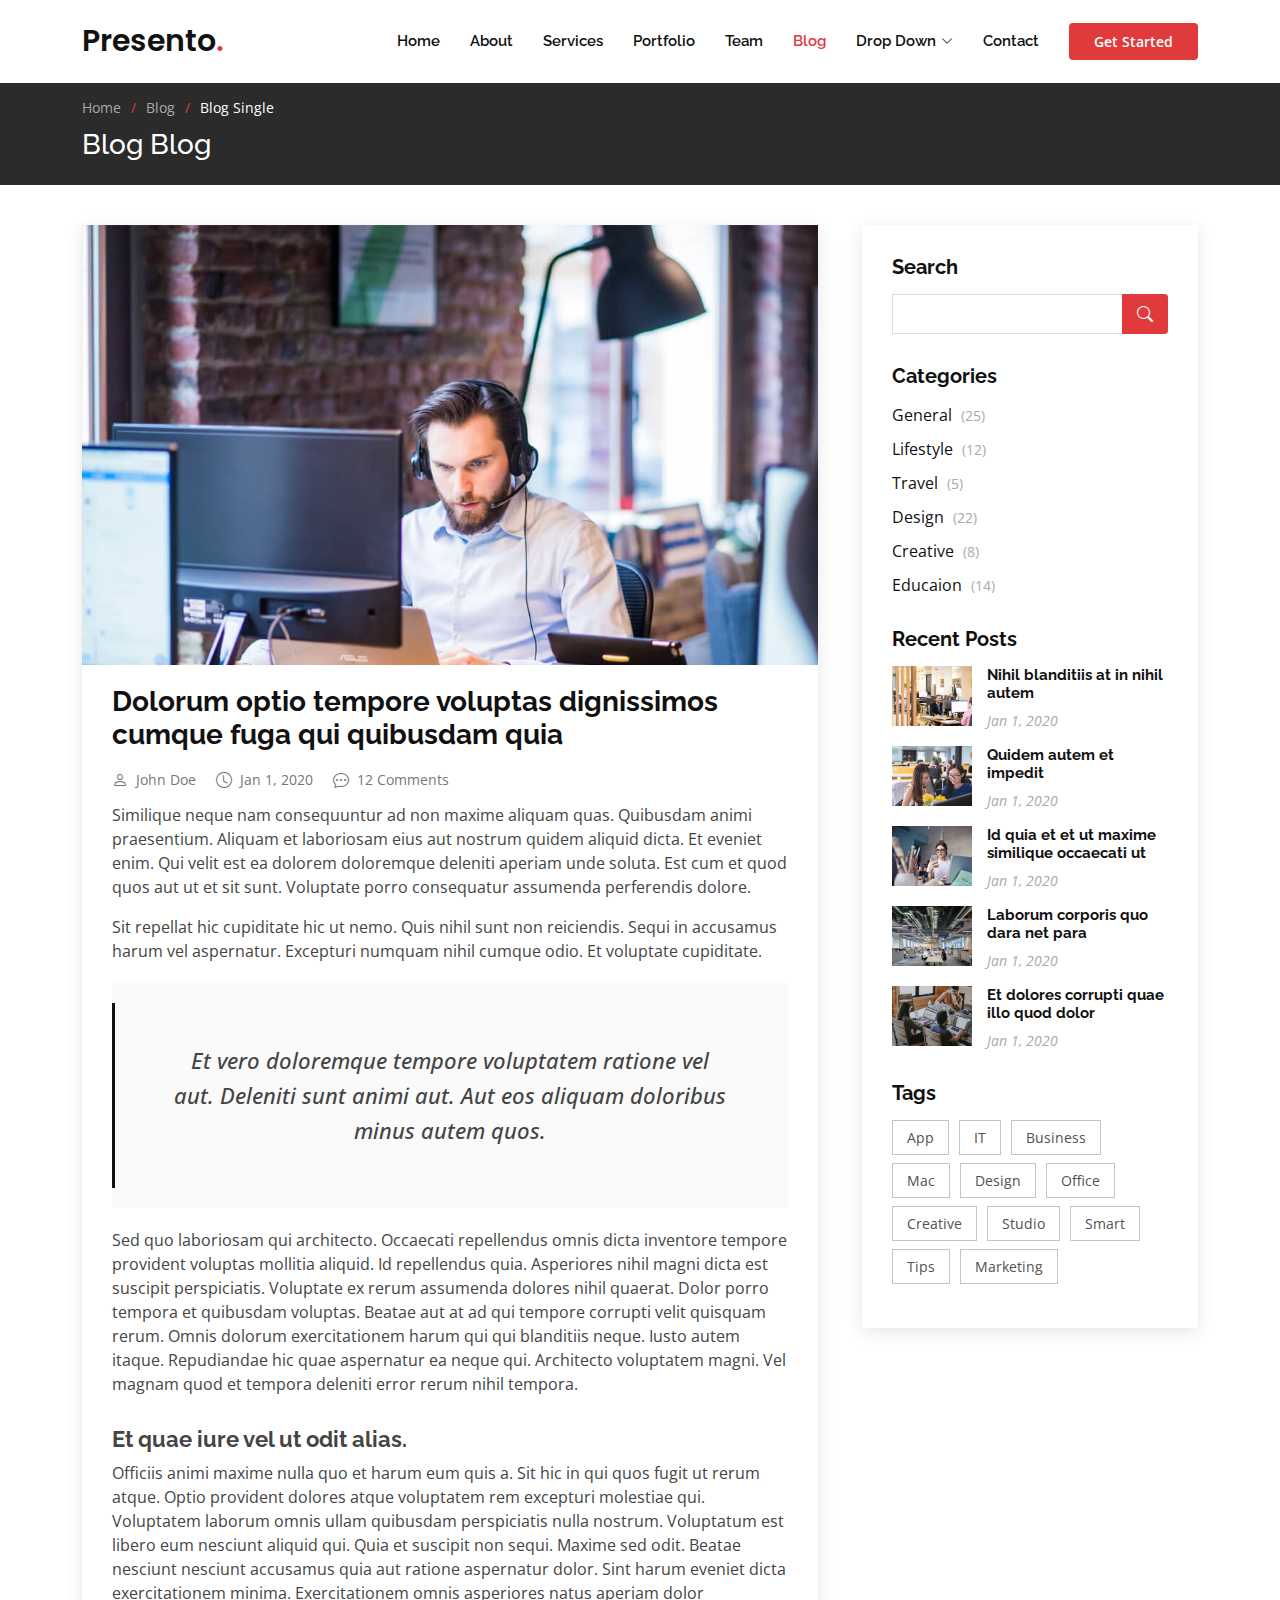
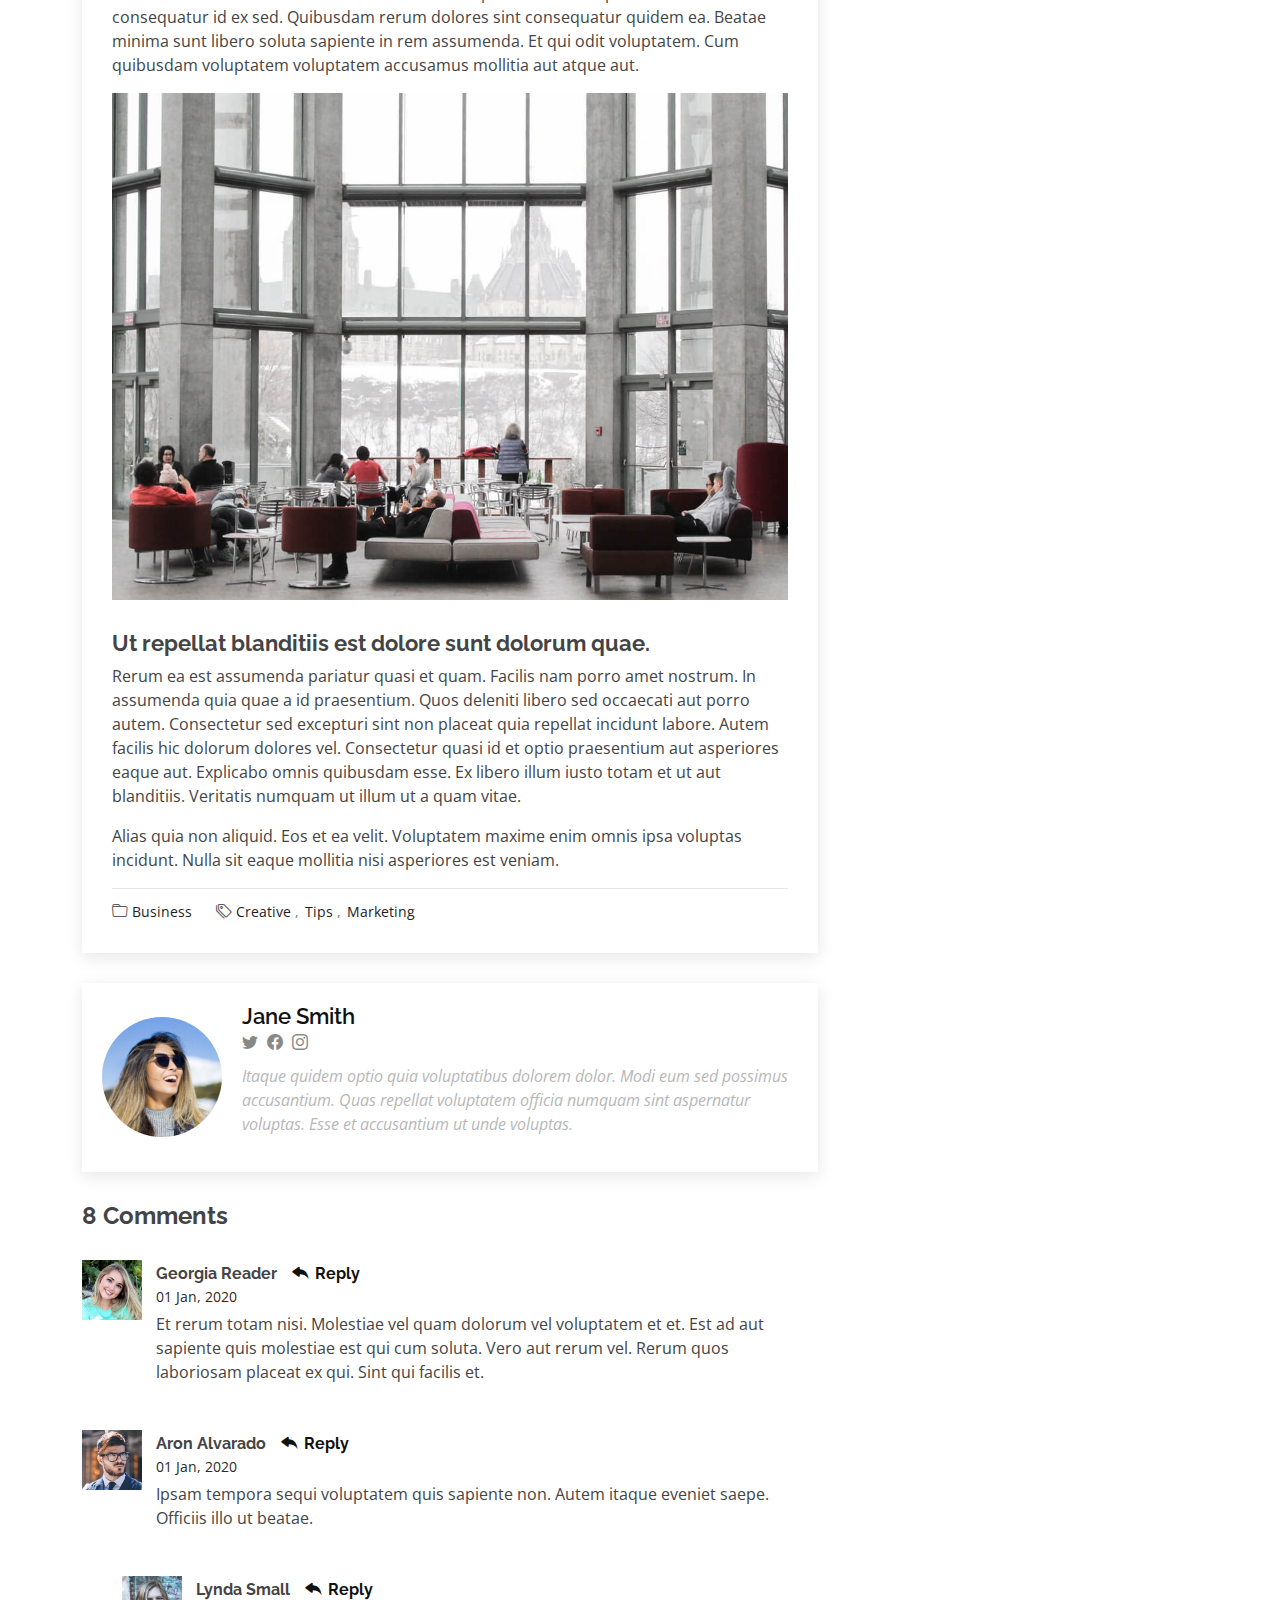
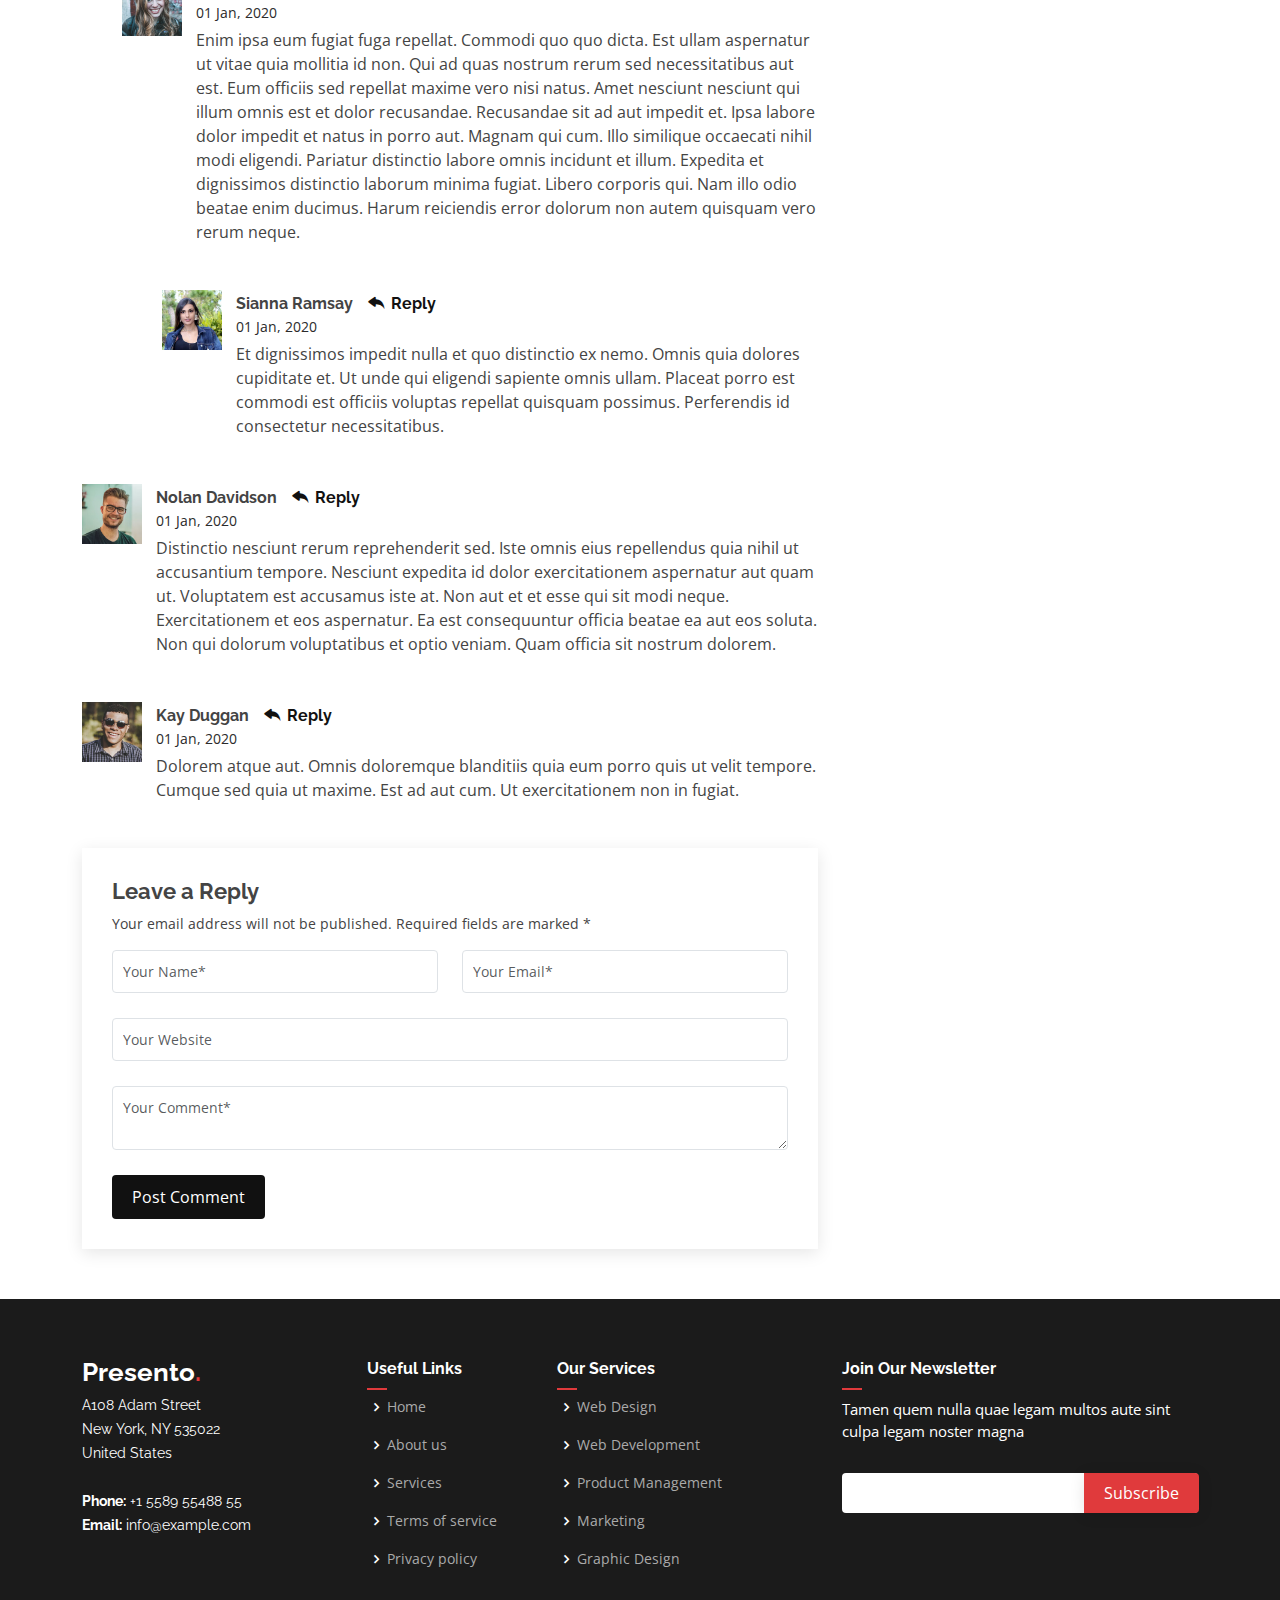
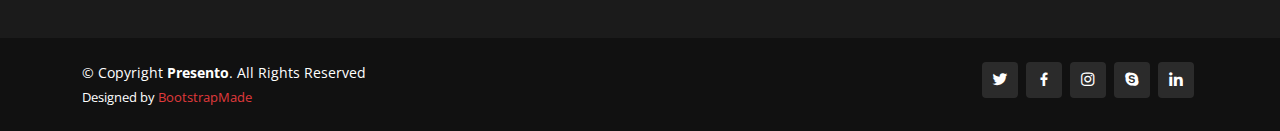
<file: Presento/blog-single.html>
<!DOCTYPE html>
<html lang="en">

<head>
  <meta charset="utf-8">
  <meta content="width=device-width, initial-scale=1.0" name="viewport">

  <title>Blog Single - Presento Bootstrap Template</title>
  <meta content="" name="description">
  <meta content="" name="keywords">

  <!-- Favicons -->
  <link href="assets/img/favicon.png" rel="icon">
  <link href="assets/img/apple-touch-icon.png" rel="apple-touch-icon">

  <!-- Google Fonts -->
  <link href="https://fonts.googleapis.com/css?family=Open+Sans:300,300i,400,400i,600,600i,700,700i|Raleway:300,300i,400,400i,500,500i,600,600i,700,700i|Poppins:300,300i,400,400i,500,500i,600,600i,700,700i" rel="stylesheet">

  <!-- Vendor CSS Files -->
  <link href="assets/vendor/aos/aos.css" rel="stylesheet">
  <link href="assets/vendor/bootstrap/css/bootstrap.min.css" rel="stylesheet">
  <link href="assets/vendor/bootstrap-icons/bootstrap-icons.css" rel="stylesheet">
  <link href="assets/vendor/boxicons/css/boxicons.min.css" rel="stylesheet">
  <link href="assets/vendor/glightbox/css/glightbox.min.css" rel="stylesheet">
  <link href="assets/vendor/remixicon/remixicon.css" rel="stylesheet">
  <link href="assets/vendor/swiper/swiper-bundle.min.css" rel="stylesheet">

  <!-- Template Main CSS File -->
  <link href="assets/css/style.css" rel="stylesheet">

  <!-- =======================================================
  * Template Name: Presento
  * Template URL: https://bootstrapmade.com/presento-bootstrap-corporate-template/
  * Updated: Mar 17 2024 with Bootstrap v5.3.3
  * Author: BootstrapMade.com
  * License: https://bootstrapmade.com/license/
  ======================================================== -->
</head>

<body>

  <!-- ======= Header ======= -->
  <header id="header" class="fixed-top d-flex align-items-center">
    <div class="container d-flex align-items-center">
      <h1 class="logo me-auto"><a href="index.html">Presento<span>.</span></a></h1>
      <!-- Uncomment below if you prefer to use an image logo -->
      <!-- <a href="index.html" class="logo me-auto"><img src="assets/img/logo.png" alt=""></a>-->

      <nav id="navbar" class="navbar order-last order-lg-0">
        <ul>
          <li><a class="nav-link scrollto " href="#hero">Home</a></li>
          <li><a class="nav-link scrollto" href="#about">About</a></li>
          <li><a class="nav-link scrollto" href="#services">Services</a></li>
          <li><a class="nav-link scrollto " href="#portfolio">Portfolio</a></li>
          <li><a class="nav-link scrollto" href="#team">Team</a></li>
          <li><a class="active" href="blog.html">Blog</a></li>
          <li class="dropdown"><a href="#"><span>Drop Down</span> <i class="bi bi-chevron-down"></i></a>
            <ul>
              <li><a href="#">Drop Down 1</a></li>
              <li class="dropdown"><a href="#"><span>Deep Drop Down</span> <i class="bi bi-chevron-right"></i></a>
                <ul>
                  <li><a href="#">Deep Drop Down 1</a></li>
                  <li><a href="#">Deep Drop Down 2</a></li>
                  <li><a href="#">Deep Drop Down 3</a></li>
                  <li><a href="#">Deep Drop Down 4</a></li>
                  <li><a href="#">Deep Drop Down 5</a></li>
                </ul>
              </li>
              <li><a href="#">Drop Down 2</a></li>
              <li><a href="#">Drop Down 3</a></li>
              <li><a href="#">Drop Down 4</a></li>
            </ul>
          </li>
          <li><a class="nav-link scrollto" href="#contact">Contact</a></li>
        </ul>
        <i class="bi bi-list mobile-nav-toggle"></i>
      </nav><!-- .navbar -->

      <a href="#about" class="get-started-btn scrollto">Get Started</a>
    </div>
  </header><!-- End Header -->

  <main id="main">

    <!-- ======= Breadcrumbs ======= -->
    <section class="breadcrumbs">
      <div class="container">

        <ol>
          <li><a href="index.html">Home</a></li>
          <li><a href="blog.html">Blog</a></li>
          <li>Blog Single</li>
        </ol>
        <h2>Blog Blog</h2>

      </div>
    </section><!-- End Breadcrumbs -->

    <!-- ======= Blog Single Section ======= -->
    <section id="blog" class="blog">
      <div class="container" data-aos="fade-up">

        <div class="row">

          <div class="col-lg-8 entries">

            <article class="entry entry-single">

              <div class="entry-img">
                <img src="assets/img/blog/blog-1.jpg" alt="" class="img-fluid">
              </div>

              <h2 class="entry-title">
                <a href="blog-single.html">Dolorum optio tempore voluptas dignissimos cumque fuga qui quibusdam quia</a>
              </h2>

              <div class="entry-meta">
                <ul>
                  <li class="d-flex align-items-center"><i class="bi bi-person"></i> <a href="blog-single.html">John Doe</a></li>
                  <li class="d-flex align-items-center"><i class="bi bi-clock"></i> <a href="blog-single.html"><time datetime="2020-01-01">Jan 1, 2020</time></a></li>
                  <li class="d-flex align-items-center"><i class="bi bi-chat-dots"></i> <a href="blog-single.html">12 Comments</a></li>
                </ul>
              </div>

              <div class="entry-content">
                <p>
                  Similique neque nam consequuntur ad non maxime aliquam quas. Quibusdam animi praesentium. Aliquam et laboriosam eius aut nostrum quidem aliquid dicta.
                  Et eveniet enim. Qui velit est ea dolorem doloremque deleniti aperiam unde soluta. Est cum et quod quos aut ut et sit sunt. Voluptate porro consequatur assumenda perferendis dolore.
                </p>

                <p>
                  Sit repellat hic cupiditate hic ut nemo. Quis nihil sunt non reiciendis. Sequi in accusamus harum vel aspernatur. Excepturi numquam nihil cumque odio. Et voluptate cupiditate.
                </p>

                <blockquote>
                  <p>
                    Et vero doloremque tempore voluptatem ratione vel aut. Deleniti sunt animi aut. Aut eos aliquam doloribus minus autem quos.
                  </p>
                </blockquote>

                <p>
                  Sed quo laboriosam qui architecto. Occaecati repellendus omnis dicta inventore tempore provident voluptas mollitia aliquid. Id repellendus quia. Asperiores nihil magni dicta est suscipit perspiciatis. Voluptate ex rerum assumenda dolores nihil quaerat.
                  Dolor porro tempora et quibusdam voluptas. Beatae aut at ad qui tempore corrupti velit quisquam rerum. Omnis dolorum exercitationem harum qui qui blanditiis neque.
                  Iusto autem itaque. Repudiandae hic quae aspernatur ea neque qui. Architecto voluptatem magni. Vel magnam quod et tempora deleniti error rerum nihil tempora.
                </p>

                <h3>Et quae iure vel ut odit alias.</h3>
                <p>
                  Officiis animi maxime nulla quo et harum eum quis a. Sit hic in qui quos fugit ut rerum atque. Optio provident dolores atque voluptatem rem excepturi molestiae qui. Voluptatem laborum omnis ullam quibusdam perspiciatis nulla nostrum. Voluptatum est libero eum nesciunt aliquid qui.
                  Quia et suscipit non sequi. Maxime sed odit. Beatae nesciunt nesciunt accusamus quia aut ratione aspernatur dolor. Sint harum eveniet dicta exercitationem minima. Exercitationem omnis asperiores natus aperiam dolor consequatur id ex sed. Quibusdam rerum dolores sint consequatur quidem ea.
                  Beatae minima sunt libero soluta sapiente in rem assumenda. Et qui odit voluptatem. Cum quibusdam voluptatem voluptatem accusamus mollitia aut atque aut.
                </p>
                <img src="assets/img/blog/blog-inside-post.jpg" class="img-fluid" alt="">

                <h3>Ut repellat blanditiis est dolore sunt dolorum quae.</h3>
                <p>
                  Rerum ea est assumenda pariatur quasi et quam. Facilis nam porro amet nostrum. In assumenda quia quae a id praesentium. Quos deleniti libero sed occaecati aut porro autem. Consectetur sed excepturi sint non placeat quia repellat incidunt labore. Autem facilis hic dolorum dolores vel.
                  Consectetur quasi id et optio praesentium aut asperiores eaque aut. Explicabo omnis quibusdam esse. Ex libero illum iusto totam et ut aut blanditiis. Veritatis numquam ut illum ut a quam vitae.
                </p>
                <p>
                  Alias quia non aliquid. Eos et ea velit. Voluptatem maxime enim omnis ipsa voluptas incidunt. Nulla sit eaque mollitia nisi asperiores est veniam.
                </p>

              </div>

              <div class="entry-footer">
                <i class="bi bi-folder"></i>
                <ul class="cats">
                  <li><a href="#">Business</a></li>
                </ul>

                <i class="bi bi-tags"></i>
                <ul class="tags">
                  <li><a href="#">Creative</a></li>
                  <li><a href="#">Tips</a></li>
                  <li><a href="#">Marketing</a></li>
                </ul>
              </div>

            </article><!-- End blog entry -->

            <div class="blog-author d-flex align-items-center">
              <img src="assets/img/blog/blog-author.jpg" class="rounded-circle float-left" alt="">
              <div>
                <h4>Jane Smith</h4>
                <div class="social-links">
                  <a href="https://twitters.com/#"><i class="bi bi-twitter"></i></a>
                  <a href="https://facebook.com/#"><i class="bi bi-facebook"></i></a>
                  <a href="https://instagram.com/#"><i class="biu bi-instagram"></i></a>
                </div>
                <p>
                  Itaque quidem optio quia voluptatibus dolorem dolor. Modi eum sed possimus accusantium. Quas repellat voluptatem officia numquam sint aspernatur voluptas. Esse et accusantium ut unde voluptas.
                </p>
              </div>
            </div><!-- End blog author bio -->

            <div class="blog-comments">

              <h4 class="comments-count">8 Comments</h4>

              <div id="comment-1" class="comment">
                <div class="d-flex">
                  <div class="comment-img"><img src="assets/img/blog/comments-1.jpg" alt=""></div>
                  <div>
                    <h5><a href="">Georgia Reader</a> <a href="#" class="reply"><i class="bi bi-reply-fill"></i> Reply</a></h5>
                    <time datetime="2020-01-01">01 Jan, 2020</time>
                    <p>
                      Et rerum totam nisi. Molestiae vel quam dolorum vel voluptatem et et. Est ad aut sapiente quis molestiae est qui cum soluta.
                      Vero aut rerum vel. Rerum quos laboriosam placeat ex qui. Sint qui facilis et.
                    </p>
                  </div>
                </div>
              </div><!-- End comment #1 -->

              <div id="comment-2" class="comment">
                <div class="d-flex">
                  <div class="comment-img"><img src="assets/img/blog/comments-2.jpg" alt=""></div>
                  <div>
                    <h5><a href="">Aron Alvarado</a> <a href="#" class="reply"><i class="bi bi-reply-fill"></i> Reply</a></h5>
                    <time datetime="2020-01-01">01 Jan, 2020</time>
                    <p>
                      Ipsam tempora sequi voluptatem quis sapiente non. Autem itaque eveniet saepe. Officiis illo ut beatae.
                    </p>
                  </div>
                </div>

                <div id="comment-reply-1" class="comment comment-reply">
                  <div class="d-flex">
                    <div class="comment-img"><img src="assets/img/blog/comments-3.jpg" alt=""></div>
                    <div>
                      <h5><a href="">Lynda Small</a> <a href="#" class="reply"><i class="bi bi-reply-fill"></i> Reply</a></h5>
                      <time datetime="2020-01-01">01 Jan, 2020</time>
                      <p>
                        Enim ipsa eum fugiat fuga repellat. Commodi quo quo dicta. Est ullam aspernatur ut vitae quia mollitia id non. Qui ad quas nostrum rerum sed necessitatibus aut est. Eum officiis sed repellat maxime vero nisi natus. Amet nesciunt nesciunt qui illum omnis est et dolor recusandae.

                        Recusandae sit ad aut impedit et. Ipsa labore dolor impedit et natus in porro aut. Magnam qui cum. Illo similique occaecati nihil modi eligendi. Pariatur distinctio labore omnis incidunt et illum. Expedita et dignissimos distinctio laborum minima fugiat.

                        Libero corporis qui. Nam illo odio beatae enim ducimus. Harum reiciendis error dolorum non autem quisquam vero rerum neque.
                      </p>
                    </div>
                  </div>

                  <div id="comment-reply-2" class="comment comment-reply">
                    <div class="d-flex">
                      <div class="comment-img"><img src="assets/img/blog/comments-4.jpg" alt=""></div>
                      <div>
                        <h5><a href="">Sianna Ramsay</a> <a href="#" class="reply"><i class="bi bi-reply-fill"></i> Reply</a></h5>
                        <time datetime="2020-01-01">01 Jan, 2020</time>
                        <p>
                          Et dignissimos impedit nulla et quo distinctio ex nemo. Omnis quia dolores cupiditate et. Ut unde qui eligendi sapiente omnis ullam. Placeat porro est commodi est officiis voluptas repellat quisquam possimus. Perferendis id consectetur necessitatibus.
                        </p>
                      </div>
                    </div>

                  </div><!-- End comment reply #2-->

                </div><!-- End comment reply #1-->

              </div><!-- End comment #2-->

              <div id="comment-3" class="comment">
                <div class="d-flex">
                  <div class="comment-img"><img src="assets/img/blog/comments-5.jpg" alt=""></div>
                  <div>
                    <h5><a href="">Nolan Davidson</a> <a href="#" class="reply"><i class="bi bi-reply-fill"></i> Reply</a></h5>
                    <time datetime="2020-01-01">01 Jan, 2020</time>
                    <p>
                      Distinctio nesciunt rerum reprehenderit sed. Iste omnis eius repellendus quia nihil ut accusantium tempore. Nesciunt expedita id dolor exercitationem aspernatur aut quam ut. Voluptatem est accusamus iste at.
                      Non aut et et esse qui sit modi neque. Exercitationem et eos aspernatur. Ea est consequuntur officia beatae ea aut eos soluta. Non qui dolorum voluptatibus et optio veniam. Quam officia sit nostrum dolorem.
                    </p>
                  </div>
                </div>

              </div><!-- End comment #3 -->

              <div id="comment-4" class="comment">
                <div class="d-flex">
                  <div class="comment-img"><img src="assets/img/blog/comments-6.jpg" alt=""></div>
                  <div>
                    <h5><a href="">Kay Duggan</a> <a href="#" class="reply"><i class="bi bi-reply-fill"></i> Reply</a></h5>
                    <time datetime="2020-01-01">01 Jan, 2020</time>
                    <p>
                      Dolorem atque aut. Omnis doloremque blanditiis quia eum porro quis ut velit tempore. Cumque sed quia ut maxime. Est ad aut cum. Ut exercitationem non in fugiat.
                    </p>
                  </div>
                </div>

              </div><!-- End comment #4 -->

              <div class="reply-form">
                <h4>Leave a Reply</h4>
                <p>Your email address will not be published. Required fields are marked * </p>
                <form action="">
                  <div class="row">
                    <div class="col-md-6 form-group">
                      <input name="name" type="text" class="form-control" placeholder="Your Name*">
                    </div>
                    <div class="col-md-6 form-group">
                      <input name="email" type="text" class="form-control" placeholder="Your Email*">
                    </div>
                  </div>
                  <div class="row">
                    <div class="col form-group">
                      <input name="website" type="text" class="form-control" placeholder="Your Website">
                    </div>
                  </div>
                  <div class="row">
                    <div class="col form-group">
                      <textarea name="comment" class="form-control" placeholder="Your Comment*"></textarea>
                    </div>
                  </div>
                  <button type="submit" class="btn btn-primary">Post Comment</button>

                </form>

              </div>

            </div><!-- End blog comments -->

          </div><!-- End blog entries list -->

          <div class="col-lg-4">

            <div class="sidebar">

              <h3 class="sidebar-title">Search</h3>
              <div class="sidebar-item search-form">
                <form action="">
                  <input type="text">
                  <button type="submit"><i class="bi bi-search"></i></button>
                </form>
              </div><!-- End sidebar search formn-->

              <h3 class="sidebar-title">Categories</h3>
              <div class="sidebar-item categories">
                <ul>
                  <li><a href="#">General <span>(25)</span></a></li>
                  <li><a href="#">Lifestyle <span>(12)</span></a></li>
                  <li><a href="#">Travel <span>(5)</span></a></li>
                  <li><a href="#">Design <span>(22)</span></a></li>
                  <li><a href="#">Creative <span>(8)</span></a></li>
                  <li><a href="#">Educaion <span>(14)</span></a></li>
                </ul>
              </div><!-- End sidebar categories-->

              <h3 class="sidebar-title">Recent Posts</h3>
              <div class="sidebar-item recent-posts">
                <div class="post-item clearfix">
                  <img src="assets/img/blog/blog-recent-1.jpg" alt="">
                  <h4><a href="blog-single.html">Nihil blanditiis at in nihil autem</a></h4>
                  <time datetime="2020-01-01">Jan 1, 2020</time>
                </div>

                <div class="post-item clearfix">
                  <img src="assets/img/blog/blog-recent-2.jpg" alt="">
                  <h4><a href="blog-single.html">Quidem autem et impedit</a></h4>
                  <time datetime="2020-01-01">Jan 1, 2020</time>
                </div>

                <div class="post-item clearfix">
                  <img src="assets/img/blog/blog-recent-3.jpg" alt="">
                  <h4><a href="blog-single.html">Id quia et et ut maxime similique occaecati ut</a></h4>
                  <time datetime="2020-01-01">Jan 1, 2020</time>
                </div>

                <div class="post-item clearfix">
                  <img src="assets/img/blog/blog-recent-4.jpg" alt="">
                  <h4><a href="blog-single.html">Laborum corporis quo dara net para</a></h4>
                  <time datetime="2020-01-01">Jan 1, 2020</time>
                </div>

                <div class="post-item clearfix">
                  <img src="assets/img/blog/blog-recent-5.jpg" alt="">
                  <h4><a href="blog-single.html">Et dolores corrupti quae illo quod dolor</a></h4>
                  <time datetime="2020-01-01">Jan 1, 2020</time>
                </div>

              </div><!-- End sidebar recent posts-->

              <h3 class="sidebar-title">Tags</h3>
              <div class="sidebar-item tags">
                <ul>
                  <li><a href="#">App</a></li>
                  <li><a href="#">IT</a></li>
                  <li><a href="#">Business</a></li>
                  <li><a href="#">Mac</a></li>
                  <li><a href="#">Design</a></li>
                  <li><a href="#">Office</a></li>
                  <li><a href="#">Creative</a></li>
                  <li><a href="#">Studio</a></li>
                  <li><a href="#">Smart</a></li>
                  <li><a href="#">Tips</a></li>
                  <li><a href="#">Marketing</a></li>
                </ul>
              </div><!-- End sidebar tags-->

            </div><!-- End sidebar -->

          </div><!-- End blog sidebar -->

        </div>

      </div>
    </section><!-- End Blog Single Section -->

  </main><!-- End #main -->

  <!-- ======= Footer ======= -->
  <footer id="footer">

    <div class="footer-top">
      <div class="container">
        <div class="row">

          <div class="col-lg-3 col-md-6 footer-contact">
            <h3>Presento<span>.</span></h3>
            <p>
              A108 Adam Street <br>
              New York, NY 535022<br>
              United States <br><br>
              <strong>Phone:</strong> +1 5589 55488 55<br>
              <strong>Email:</strong> info@example.com<br>
            </p>
          </div>

          <div class="col-lg-2 col-md-6 footer-links">
            <h4>Useful Links</h4>
            <ul>
              <li><i class="bx bx-chevron-right"></i> <a href="#">Home</a></li>
              <li><i class="bx bx-chevron-right"></i> <a href="#">About us</a></li>
              <li><i class="bx bx-chevron-right"></i> <a href="#">Services</a></li>
              <li><i class="bx bx-chevron-right"></i> <a href="#">Terms of service</a></li>
              <li><i class="bx bx-chevron-right"></i> <a href="#">Privacy policy</a></li>
            </ul>
          </div>

          <div class="col-lg-3 col-md-6 footer-links">
            <h4>Our Services</h4>
            <ul>
              <li><i class="bx bx-chevron-right"></i> <a href="#">Web Design</a></li>
              <li><i class="bx bx-chevron-right"></i> <a href="#">Web Development</a></li>
              <li><i class="bx bx-chevron-right"></i> <a href="#">Product Management</a></li>
              <li><i class="bx bx-chevron-right"></i> <a href="#">Marketing</a></li>
              <li><i class="bx bx-chevron-right"></i> <a href="#">Graphic Design</a></li>
            </ul>
          </div>

          <div class="col-lg-4 col-md-6 footer-newsletter">
            <h4>Join Our Newsletter</h4>
            <p>Tamen quem nulla quae legam multos aute sint culpa legam noster magna</p>
            <form action="" method="post">
              <input type="email" name="email"><input type="submit" value="Subscribe">
            </form>
          </div>

        </div>
      </div>
    </div>

    <div class="container d-md-flex py-4">

      <div class="me-md-auto text-center text-md-start">
        <div class="copyright">
          &copy; Copyright <strong><span>Presento</span></strong>. All Rights Reserved
        </div>
        <div class="credits">
          <!-- All the links in the footer should remain intact. -->
          <!-- You can delete the links only if you purchased the pro version. -->
          <!-- Licensing information: https://bootstrapmade.com/license/ -->
          <!-- Purchase the pro version with working PHP/AJAX contact form: https://bootstrapmade.com/presento-bootstrap-corporate-template/ -->
          Designed by <a href="https://bootstrapmade.com/">BootstrapMade</a>
        </div>
      </div>
      <div class="social-links text-center text-md-end pt-3 pt-md-0">
        <a href="#" class="twitter"><i class="bx bxl-twitter"></i></a>
        <a href="#" class="facebook"><i class="bx bxl-facebook"></i></a>
        <a href="#" class="instagram"><i class="bx bxl-instagram"></i></a>
        <a href="#" class="google-plus"><i class="bx bxl-skype"></i></a>
        <a href="#" class="linkedin"><i class="bx bxl-linkedin"></i></a>
      </div>
    </div>
  </footer><!-- End Footer -->

  <a href="#" class="back-to-top d-flex align-items-center justify-content-center"><i class="bi bi-arrow-up-short"></i></a>

  <!-- Vendor JS Files -->
  <script src="assets/vendor/purecounter/purecounter_vanilla.js"></script>
  <script src="assets/vendor/aos/aos.js"></script>
  <script src="assets/vendor/bootstrap/js/bootstrap.bundle.min.js"></script>
  <script src="assets/vendor/glightbox/js/glightbox.min.js"></script>
  <script src="assets/vendor/isotope-layout/isotope.pkgd.min.js"></script>
  <script src="assets/vendor/swiper/swiper-bundle.min.js"></script>
  <script src="assets/vendor/php-email-form/validate.js"></script>

  <!-- Template Main JS File -->
  <script src="assets/js/main.js"></script>

</body>

</html>
</file>
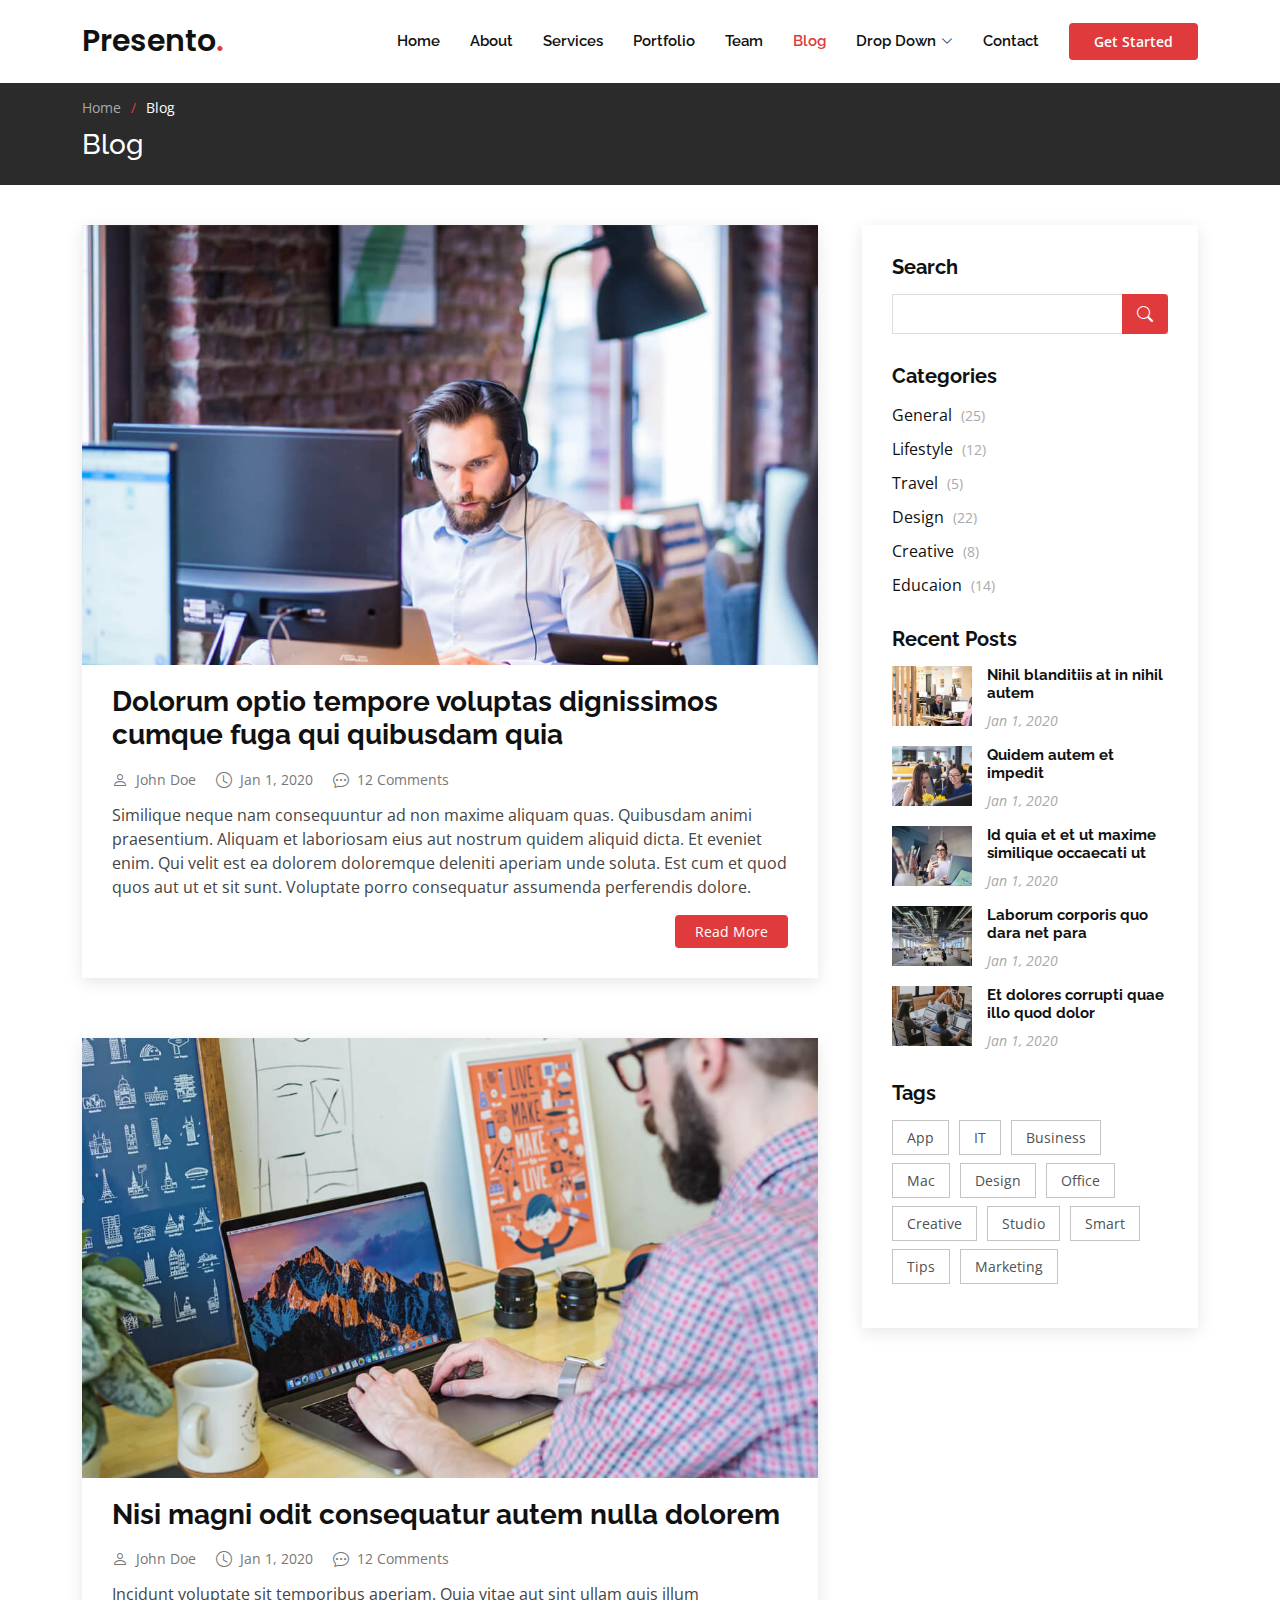
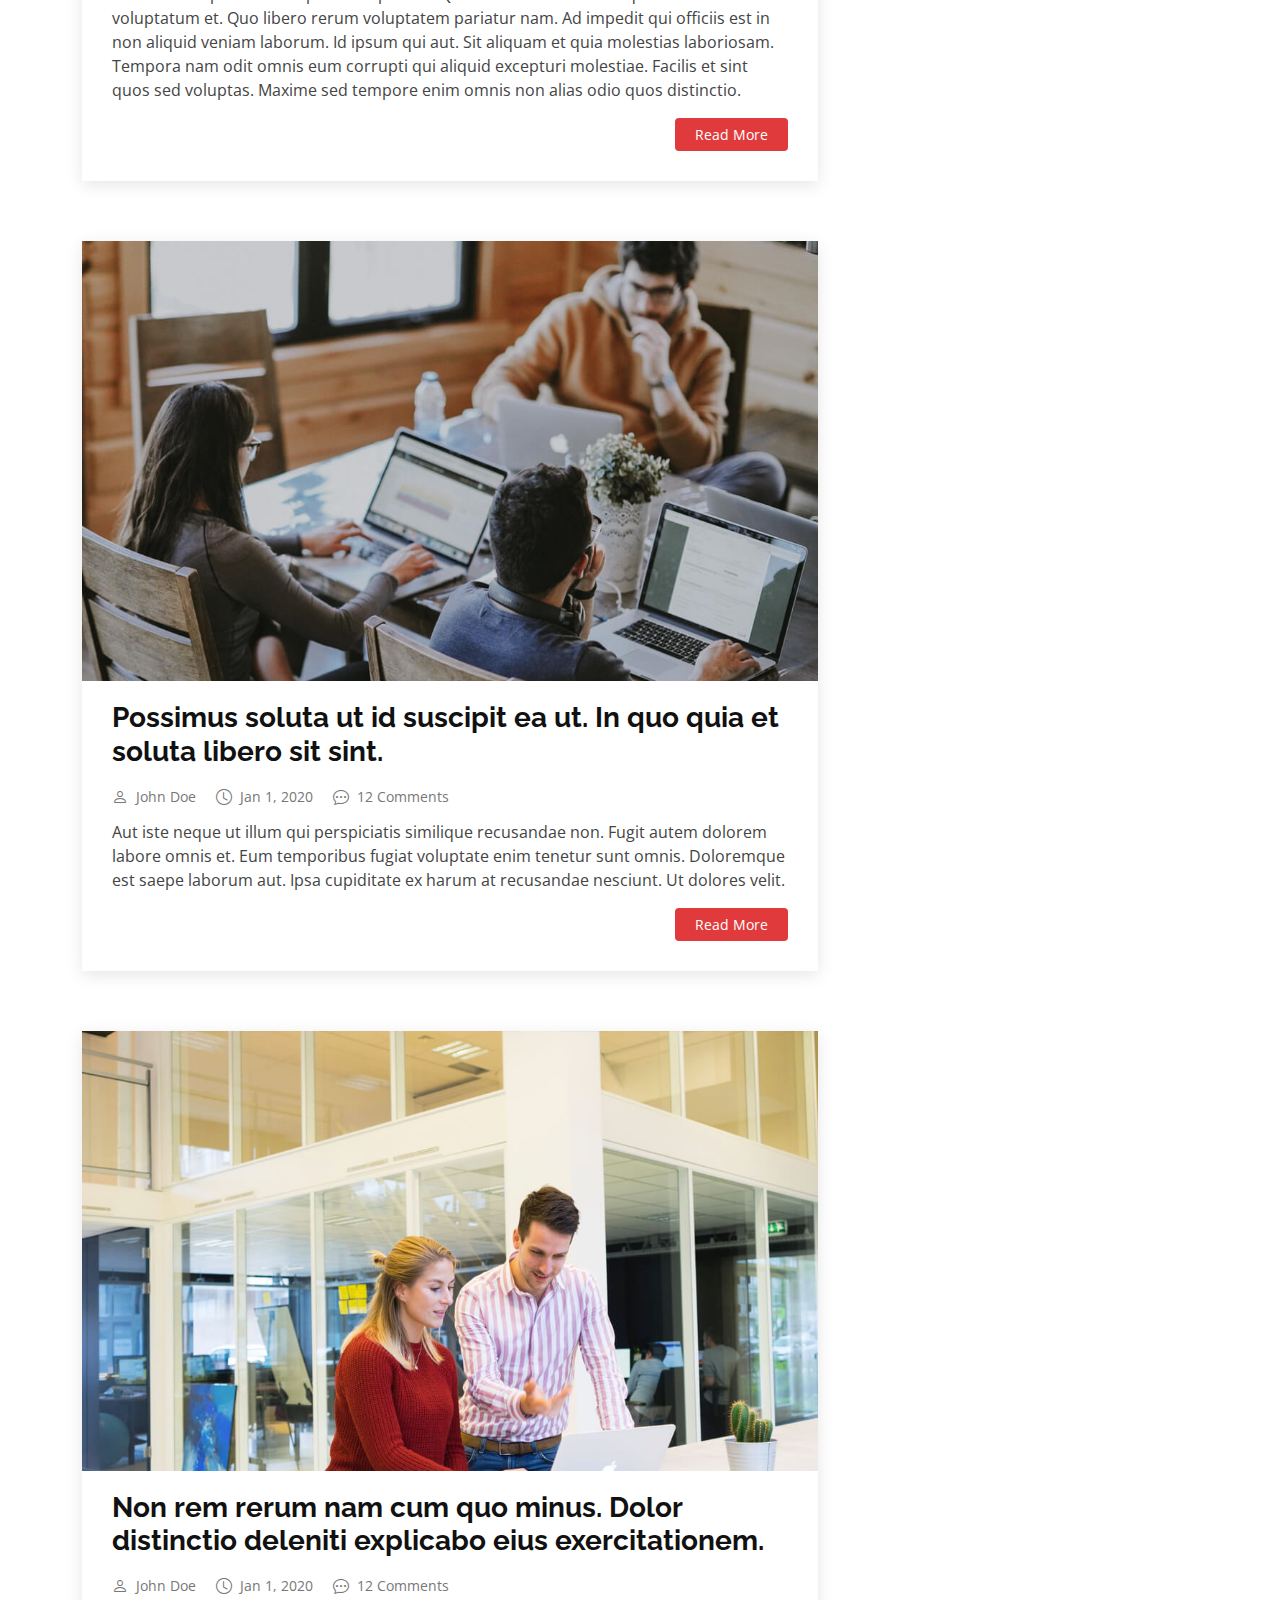
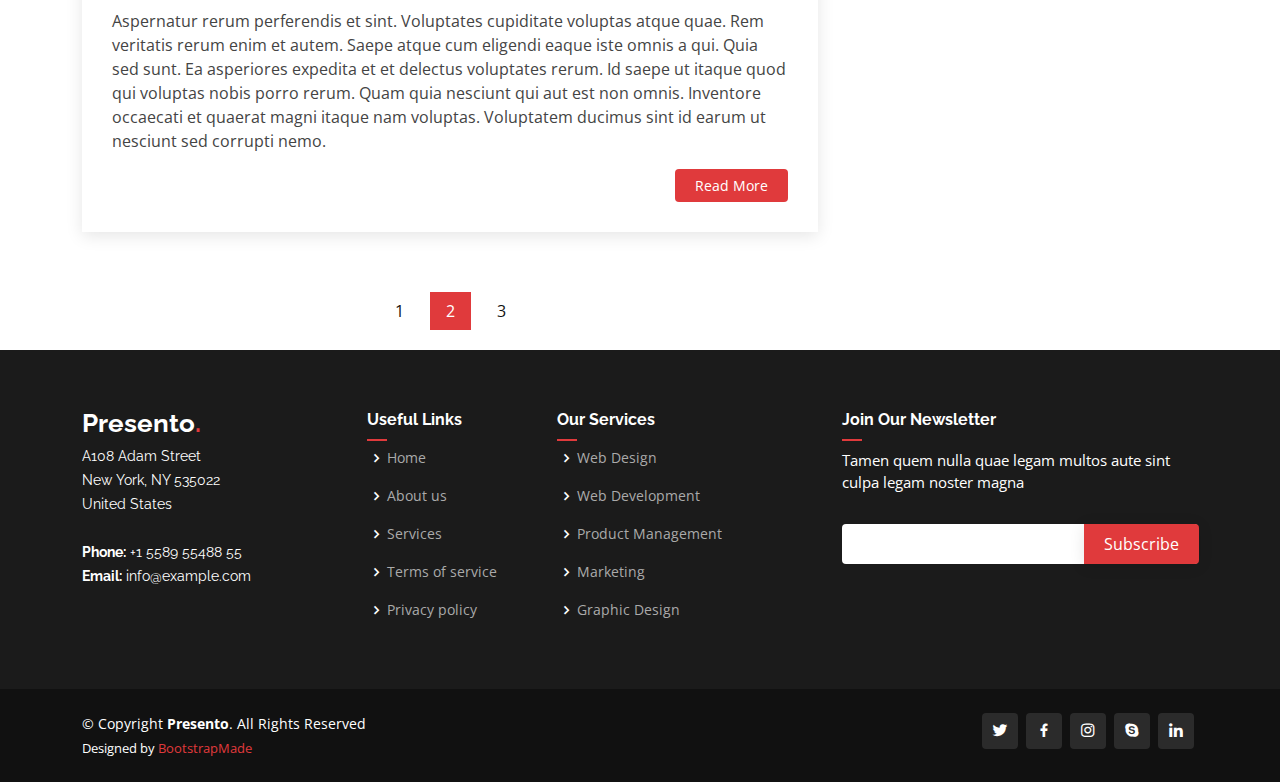
<file: Presento/blog.html>
<!DOCTYPE html>
<html lang="en">

<head>
  <meta charset="utf-8">
  <meta content="width=device-width, initial-scale=1.0" name="viewport">

  <title>Blog - Presento Bootstrap Template</title>
  <meta content="" name="description">
  <meta content="" name="keywords">

  <!-- Favicons -->
  <link href="assets/img/favicon.png" rel="icon">
  <link href="assets/img/apple-touch-icon.png" rel="apple-touch-icon">

  <!-- Google Fonts -->
  <link href="https://fonts.googleapis.com/css?family=Open+Sans:300,300i,400,400i,600,600i,700,700i|Raleway:300,300i,400,400i,500,500i,600,600i,700,700i|Poppins:300,300i,400,400i,500,500i,600,600i,700,700i" rel="stylesheet">

  <!-- Vendor CSS Files -->
  <link href="assets/vendor/aos/aos.css" rel="stylesheet">
  <link href="assets/vendor/bootstrap/css/bootstrap.min.css" rel="stylesheet">
  <link href="assets/vendor/bootstrap-icons/bootstrap-icons.css" rel="stylesheet">
  <link href="assets/vendor/boxicons/css/boxicons.min.css" rel="stylesheet">
  <link href="assets/vendor/glightbox/css/glightbox.min.css" rel="stylesheet">
  <link href="assets/vendor/remixicon/remixicon.css" rel="stylesheet">
  <link href="assets/vendor/swiper/swiper-bundle.min.css" rel="stylesheet">

  <!-- Template Main CSS File -->
  <link href="assets/css/style.css" rel="stylesheet">

  <!-- =======================================================
  * Template Name: Presento
  * Template URL: https://bootstrapmade.com/presento-bootstrap-corporate-template/
  * Updated: Mar 17 2024 with Bootstrap v5.3.3
  * Author: BootstrapMade.com
  * License: https://bootstrapmade.com/license/
  ======================================================== -->
</head>

<body>

  <!-- ======= Header ======= -->
  <header id="header" class="fixed-top d-flex align-items-center">
    <div class="container d-flex align-items-center">
      <h1 class="logo me-auto"><a href="index.html">Presento<span>.</span></a></h1>
      <!-- Uncomment below if you prefer to use an image logo -->
      <!-- <a href="index.html" class="logo me-auto"><img src="assets/img/logo.png" alt=""></a>-->

      <nav id="navbar" class="navbar order-last order-lg-0">
        <ul>
          <li><a class="nav-link scrollto " href="#hero">Home</a></li>
          <li><a class="nav-link scrollto" href="#about">About</a></li>
          <li><a class="nav-link scrollto" href="#services">Services</a></li>
          <li><a class="nav-link scrollto " href="#portfolio">Portfolio</a></li>
          <li><a class="nav-link scrollto" href="#team">Team</a></li>
          <li><a class="active" href="blog.html">Blog</a></li>
          <li class="dropdown"><a href="#"><span>Drop Down</span> <i class="bi bi-chevron-down"></i></a>
            <ul>
              <li><a href="#">Drop Down 1</a></li>
              <li class="dropdown"><a href="#"><span>Deep Drop Down</span> <i class="bi bi-chevron-right"></i></a>
                <ul>
                  <li><a href="#">Deep Drop Down 1</a></li>
                  <li><a href="#">Deep Drop Down 2</a></li>
                  <li><a href="#">Deep Drop Down 3</a></li>
                  <li><a href="#">Deep Drop Down 4</a></li>
                  <li><a href="#">Deep Drop Down 5</a></li>
                </ul>
              </li>
              <li><a href="#">Drop Down 2</a></li>
              <li><a href="#">Drop Down 3</a></li>
              <li><a href="#">Drop Down 4</a></li>
            </ul>
          </li>
          <li><a class="nav-link scrollto" href="#contact">Contact</a></li>
        </ul>
        <i class="bi bi-list mobile-nav-toggle"></i>
      </nav><!-- .navbar -->

      <a href="#about" class="get-started-btn scrollto">Get Started</a>
    </div>
  </header><!-- End Header -->

  <main id="main">

    <!-- ======= Breadcrumbs ======= -->
    <section class="breadcrumbs">
      <div class="container">

        <ol>
          <li><a href="index.html">Home</a></li>
          <li>Blog</li>
        </ol>
        <h2>Blog</h2>

      </div>
    </section><!-- End Breadcrumbs -->

    <!-- ======= Blog Section ======= -->
    <section id="blog" class="blog">
      <div class="container" data-aos="fade-up">

        <div class="row">

          <div class="col-lg-8 entries">

            <article class="entry">

              <div class="entry-img">
                <img src="assets/img/blog/blog-1.jpg" alt="" class="img-fluid">
              </div>

              <h2 class="entry-title">
                <a href="blog-single.html">Dolorum optio tempore voluptas dignissimos cumque fuga qui quibusdam quia</a>
              </h2>

              <div class="entry-meta">
                <ul>
                  <li class="d-flex align-items-center"><i class="bi bi-person"></i> <a href="blog-single.html">John Doe</a></li>
                  <li class="d-flex align-items-center"><i class="bi bi-clock"></i> <a href="blog-single.html"><time datetime="2020-01-01">Jan 1, 2020</time></a></li>
                  <li class="d-flex align-items-center"><i class="bi bi-chat-dots"></i> <a href="blog-single.html">12 Comments</a></li>
                </ul>
              </div>

              <div class="entry-content">
                <p>
                  Similique neque nam consequuntur ad non maxime aliquam quas. Quibusdam animi praesentium. Aliquam et laboriosam eius aut nostrum quidem aliquid dicta.
                  Et eveniet enim. Qui velit est ea dolorem doloremque deleniti aperiam unde soluta. Est cum et quod quos aut ut et sit sunt. Voluptate porro consequatur assumenda perferendis dolore.
                </p>
                <div class="read-more">
                  <a href="blog-single.html">Read More</a>
                </div>
              </div>

            </article><!-- End blog entry -->

            <article class="entry">

              <div class="entry-img">
                <img src="assets/img/blog/blog-2.jpg" alt="" class="img-fluid">
              </div>

              <h2 class="entry-title">
                <a href="blog-single.html">Nisi magni odit consequatur autem nulla dolorem</a>
              </h2>

              <div class="entry-meta">
                <ul>
                  <li class="d-flex align-items-center"><i class="bi bi-person"></i> <a href="blog-single.html">John Doe</a></li>
                  <li class="d-flex align-items-center"><i class="bi bi-clock"></i> <a href="blog-single.html"><time datetime="2020-01-01">Jan 1, 2020</time></a></li>
                  <li class="d-flex align-items-center"><i class="bi bi-chat-dots"></i> <a href="blog-single.html">12 Comments</a></li>
                </ul>
              </div>

              <div class="entry-content">
                <p>
                  Incidunt voluptate sit temporibus aperiam. Quia vitae aut sint ullam quis illum voluptatum et. Quo libero rerum voluptatem pariatur nam.
                  Ad impedit qui officiis est in non aliquid veniam laborum. Id ipsum qui aut. Sit aliquam et quia molestias laboriosam. Tempora nam odit omnis eum corrupti qui aliquid excepturi molestiae. Facilis et sint quos sed voluptas. Maxime sed tempore enim omnis non alias odio quos distinctio.
                </p>
                <div class="read-more">
                  <a href="blog-single.html">Read More</a>
                </div>
              </div>

            </article><!-- End blog entry -->

            <article class="entry">

              <div class="entry-img">
                <img src="assets/img/blog/blog-3.jpg" alt="" class="img-fluid">
              </div>

              <h2 class="entry-title">
                <a href="blog-single.html">Possimus soluta ut id suscipit ea ut. In quo quia et soluta libero sit sint.</a>
              </h2>

              <div class="entry-meta">
                <ul>
                  <li class="d-flex align-items-center"><i class="bi bi-person"></i> <a href="blog-single.html">John Doe</a></li>
                  <li class="d-flex align-items-center"><i class="bi bi-clock"></i> <a href="blog-single.html"><time datetime="2020-01-01">Jan 1, 2020</time></a></li>
                  <li class="d-flex align-items-center"><i class="bi bi-chat-dots"></i> <a href="blog-single.html">12 Comments</a></li>
                </ul>
              </div>

              <div class="entry-content">
                <p>
                  Aut iste neque ut illum qui perspiciatis similique recusandae non. Fugit autem dolorem labore omnis et. Eum temporibus fugiat voluptate enim tenetur sunt omnis.
                  Doloremque est saepe laborum aut. Ipsa cupiditate ex harum at recusandae nesciunt. Ut dolores velit.
                </p>
                <div class="read-more">
                  <a href="blog-single.html">Read More</a>
                </div>
              </div>

            </article><!-- End blog entry -->

            <article class="entry">

              <div class="entry-img">
                <img src="assets/img/blog/blog-4.jpg" alt="" class="img-fluid">
              </div>

              <h2 class="entry-title">
                <a href="blog-single.html">Non rem rerum nam cum quo minus. Dolor distinctio deleniti explicabo eius exercitationem.</a>
              </h2>

              <div class="entry-meta">
                <ul>
                  <li class="d-flex align-items-center"><i class="bi bi-person"></i> <a href="blog-single.html">John Doe</a></li>
                  <li class="d-flex align-items-center"><i class="bi bi-clock"></i> <a href="blog-single.html"><time datetime="2020-01-01">Jan 1, 2020</time></a></li>
                  <li class="d-flex align-items-center"><i class="bi bi-chat-dots"></i> <a href="blog-single.html">12 Comments</a></li>
                </ul>
              </div>

              <div class="entry-content">
                <p>
                  Aspernatur rerum perferendis et sint. Voluptates cupiditate voluptas atque quae. Rem veritatis rerum enim et autem. Saepe atque cum eligendi eaque iste omnis a qui.
                  Quia sed sunt. Ea asperiores expedita et et delectus voluptates rerum. Id saepe ut itaque quod qui voluptas nobis porro rerum. Quam quia nesciunt qui aut est non omnis. Inventore occaecati et quaerat magni itaque nam voluptas. Voluptatem ducimus sint id earum ut nesciunt sed corrupti nemo.
                </p>
                <div class="read-more">
                  <a href="blog-single.html">Read More</a>
                </div>
              </div>

            </article><!-- End blog entry -->

            <div class="blog-pagination">
              <ul class="justify-content-center">
                <li><a href="#">1</a></li>
                <li class="active"><a href="#">2</a></li>
                <li><a href="#">3</a></li>
              </ul>
            </div>

          </div><!-- End blog entries list -->

          <div class="col-lg-4">

            <div class="sidebar">

              <h3 class="sidebar-title">Search</h3>
              <div class="sidebar-item search-form">
                <form action="">
                  <input type="text">
                  <button type="submit"><i class="bi bi-search"></i></button>
                </form>
              </div><!-- End sidebar search formn-->

              <h3 class="sidebar-title">Categories</h3>
              <div class="sidebar-item categories">
                <ul>
                  <li><a href="#">General <span>(25)</span></a></li>
                  <li><a href="#">Lifestyle <span>(12)</span></a></li>
                  <li><a href="#">Travel <span>(5)</span></a></li>
                  <li><a href="#">Design <span>(22)</span></a></li>
                  <li><a href="#">Creative <span>(8)</span></a></li>
                  <li><a href="#">Educaion <span>(14)</span></a></li>
                </ul>
              </div><!-- End sidebar categories-->

              <h3 class="sidebar-title">Recent Posts</h3>
              <div class="sidebar-item recent-posts">
                <div class="post-item clearfix">
                  <img src="assets/img/blog/blog-recent-1.jpg" alt="">
                  <h4><a href="blog-single.html">Nihil blanditiis at in nihil autem</a></h4>
                  <time datetime="2020-01-01">Jan 1, 2020</time>
                </div>

                <div class="post-item clearfix">
                  <img src="assets/img/blog/blog-recent-2.jpg" alt="">
                  <h4><a href="blog-single.html">Quidem autem et impedit</a></h4>
                  <time datetime="2020-01-01">Jan 1, 2020</time>
                </div>

                <div class="post-item clearfix">
                  <img src="assets/img/blog/blog-recent-3.jpg" alt="">
                  <h4><a href="blog-single.html">Id quia et et ut maxime similique occaecati ut</a></h4>
                  <time datetime="2020-01-01">Jan 1, 2020</time>
                </div>

                <div class="post-item clearfix">
                  <img src="assets/img/blog/blog-recent-4.jpg" alt="">
                  <h4><a href="blog-single.html">Laborum corporis quo dara net para</a></h4>
                  <time datetime="2020-01-01">Jan 1, 2020</time>
                </div>

                <div class="post-item clearfix">
                  <img src="assets/img/blog/blog-recent-5.jpg" alt="">
                  <h4><a href="blog-single.html">Et dolores corrupti quae illo quod dolor</a></h4>
                  <time datetime="2020-01-01">Jan 1, 2020</time>
                </div>

              </div><!-- End sidebar recent posts-->

              <h3 class="sidebar-title">Tags</h3>
              <div class="sidebar-item tags">
                <ul>
                  <li><a href="#">App</a></li>
                  <li><a href="#">IT</a></li>
                  <li><a href="#">Business</a></li>
                  <li><a href="#">Mac</a></li>
                  <li><a href="#">Design</a></li>
                  <li><a href="#">Office</a></li>
                  <li><a href="#">Creative</a></li>
                  <li><a href="#">Studio</a></li>
                  <li><a href="#">Smart</a></li>
                  <li><a href="#">Tips</a></li>
                  <li><a href="#">Marketing</a></li>
                </ul>
              </div><!-- End sidebar tags-->

            </div><!-- End sidebar -->

          </div><!-- End blog sidebar -->

        </div>

      </div>
    </section><!-- End Blog Section -->

  </main><!-- End #main -->

  <!-- ======= Footer ======= -->
  <footer id="footer">

    <div class="footer-top">
      <div class="container">
        <div class="row">

          <div class="col-lg-3 col-md-6 footer-contact">
            <h3>Presento<span>.</span></h3>
            <p>
              A108 Adam Street <br>
              New York, NY 535022<br>
              United States <br><br>
              <strong>Phone:</strong> +1 5589 55488 55<br>
              <strong>Email:</strong> info@example.com<br>
            </p>
          </div>

          <div class="col-lg-2 col-md-6 footer-links">
            <h4>Useful Links</h4>
            <ul>
              <li><i class="bx bx-chevron-right"></i> <a href="#">Home</a></li>
              <li><i class="bx bx-chevron-right"></i> <a href="#">About us</a></li>
              <li><i class="bx bx-chevron-right"></i> <a href="#">Services</a></li>
              <li><i class="bx bx-chevron-right"></i> <a href="#">Terms of service</a></li>
              <li><i class="bx bx-chevron-right"></i> <a href="#">Privacy policy</a></li>
            </ul>
          </div>

          <div class="col-lg-3 col-md-6 footer-links">
            <h4>Our Services</h4>
            <ul>
              <li><i class="bx bx-chevron-right"></i> <a href="#">Web Design</a></li>
              <li><i class="bx bx-chevron-right"></i> <a href="#">Web Development</a></li>
              <li><i class="bx bx-chevron-right"></i> <a href="#">Product Management</a></li>
              <li><i class="bx bx-chevron-right"></i> <a href="#">Marketing</a></li>
              <li><i class="bx bx-chevron-right"></i> <a href="#">Graphic Design</a></li>
            </ul>
          </div>

          <div class="col-lg-4 col-md-6 footer-newsletter">
            <h4>Join Our Newsletter</h4>
            <p>Tamen quem nulla quae legam multos aute sint culpa legam noster magna</p>
            <form action="" method="post">
              <input type="email" name="email"><input type="submit" value="Subscribe">
            </form>
          </div>

        </div>
      </div>
    </div>

    <div class="container d-md-flex py-4">

      <div class="me-md-auto text-center text-md-start">
        <div class="copyright">
          &copy; Copyright <strong><span>Presento</span></strong>. All Rights Reserved
        </div>
        <div class="credits">
          <!-- All the links in the footer should remain intact. -->
          <!-- You can delete the links only if you purchased the pro version. -->
          <!-- Licensing information: https://bootstrapmade.com/license/ -->
          <!-- Purchase the pro version with working PHP/AJAX contact form: https://bootstrapmade.com/presento-bootstrap-corporate-template/ -->
          Designed by <a href="https://bootstrapmade.com/">BootstrapMade</a>
        </div>
      </div>
      <div class="social-links text-center text-md-end pt-3 pt-md-0">
        <a href="#" class="twitter"><i class="bx bxl-twitter"></i></a>
        <a href="#" class="facebook"><i class="bx bxl-facebook"></i></a>
        <a href="#" class="instagram"><i class="bx bxl-instagram"></i></a>
        <a href="#" class="google-plus"><i class="bx bxl-skype"></i></a>
        <a href="#" class="linkedin"><i class="bx bxl-linkedin"></i></a>
      </div>
    </div>
  </footer><!-- End Footer -->

  <a href="#" class="back-to-top d-flex align-items-center justify-content-center"><i class="bi bi-arrow-up-short"></i></a>

  <!-- Vendor JS Files -->
  <script src="assets/vendor/purecounter/purecounter_vanilla.js"></script>
  <script src="assets/vendor/aos/aos.js"></script>
  <script src="assets/vendor/bootstrap/js/bootstrap.bundle.min.js"></script>
  <script src="assets/vendor/glightbox/js/glightbox.min.js"></script>
  <script src="assets/vendor/isotope-layout/isotope.pkgd.min.js"></script>
  <script src="assets/vendor/swiper/swiper-bundle.min.js"></script>
  <script src="assets/vendor/php-email-form/validate.js"></script>

  <!-- Template Main JS File -->
  <script src="assets/js/main.js"></script>

</body>

</html>
</file>
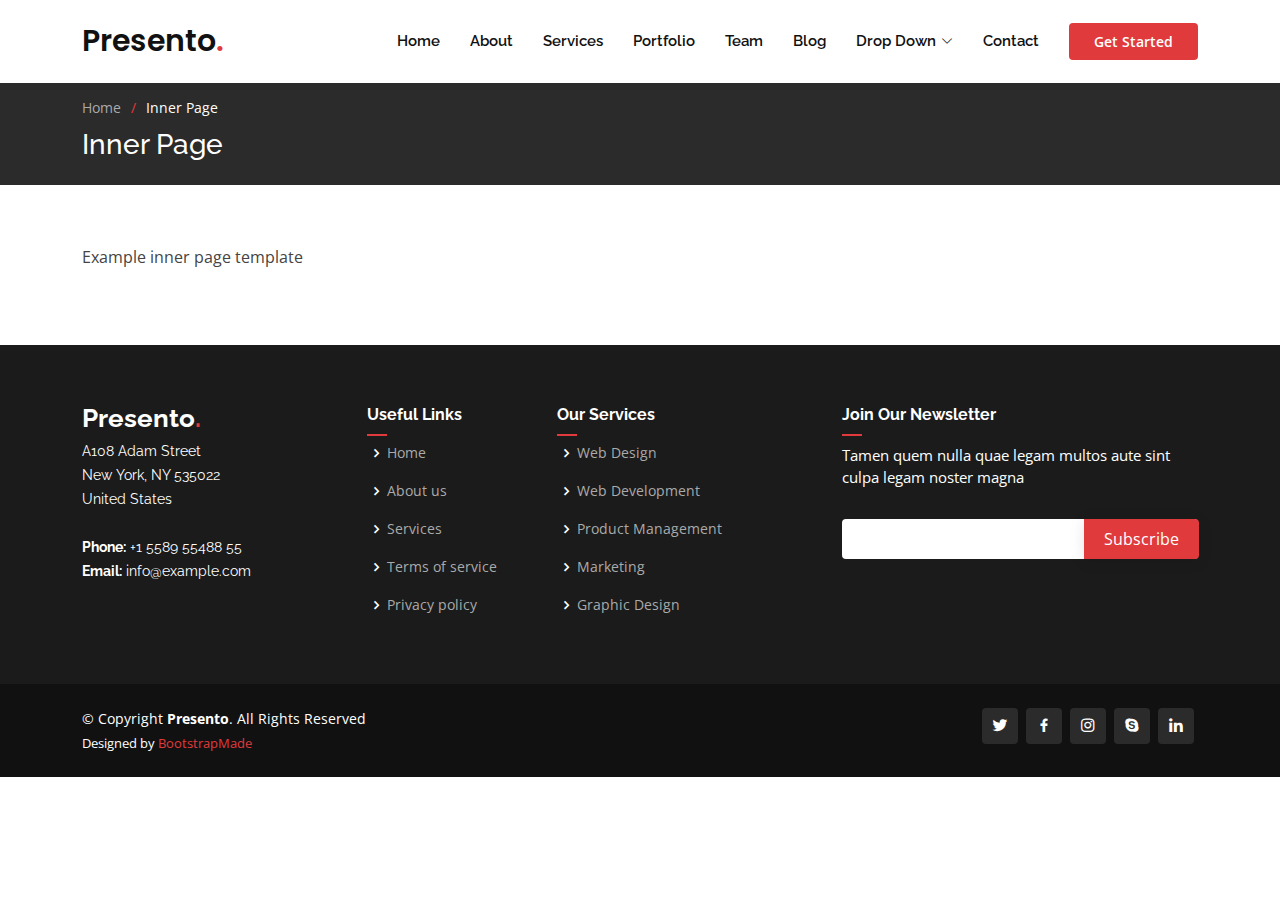
<file: Presento/inner-page.html>
<!DOCTYPE html>
<html lang="en">

<head>
  <meta charset="utf-8">
  <meta content="width=device-width, initial-scale=1.0" name="viewport">

  <title>Inner Page - Presento Bootstrap Template</title>
  <meta content="" name="description">
  <meta content="" name="keywords">

  <!-- Favicons -->
  <link href="assets/img/favicon.png" rel="icon">
  <link href="assets/img/apple-touch-icon.png" rel="apple-touch-icon">

  <!-- Google Fonts -->
  <link href="https://fonts.googleapis.com/css?family=Open+Sans:300,300i,400,400i,600,600i,700,700i|Raleway:300,300i,400,400i,500,500i,600,600i,700,700i|Poppins:300,300i,400,400i,500,500i,600,600i,700,700i" rel="stylesheet">

  <!-- Vendor CSS Files -->
  <link href="assets/vendor/aos/aos.css" rel="stylesheet">
  <link href="assets/vendor/bootstrap/css/bootstrap.min.css" rel="stylesheet">
  <link href="assets/vendor/bootstrap-icons/bootstrap-icons.css" rel="stylesheet">
  <link href="assets/vendor/boxicons/css/boxicons.min.css" rel="stylesheet">
  <link href="assets/vendor/glightbox/css/glightbox.min.css" rel="stylesheet">
  <link href="assets/vendor/remixicon/remixicon.css" rel="stylesheet">
  <link href="assets/vendor/swiper/swiper-bundle.min.css" rel="stylesheet">

  <!-- Template Main CSS File -->
  <link href="assets/css/style.css" rel="stylesheet">

  <!-- =======================================================
  * Template Name: Presento
  * Template URL: https://bootstrapmade.com/presento-bootstrap-corporate-template/
  * Updated: Mar 17 2024 with Bootstrap v5.3.3
  * Author: BootstrapMade.com
  * License: https://bootstrapmade.com/license/
  ======================================================== -->
</head>

<body>

  <!-- ======= Header ======= -->
  <header id="header" class="fixed-top d-flex align-items-center">
    <div class="container d-flex align-items-center">
      <h1 class="logo me-auto"><a href="index.html">Presento<span>.</span></a></h1>
      <!-- Uncomment below if you prefer to use an image logo -->
      <!-- <a href="index.html" class="logo me-auto"><img src="assets/img/logo.png" alt=""></a>-->

      <nav id="navbar" class="navbar order-last order-lg-0">
        <ul>
          <li><a class="nav-link scrollto " href="#hero">Home</a></li>
          <li><a class="nav-link scrollto" href="#about">About</a></li>
          <li><a class="nav-link scrollto" href="#services">Services</a></li>
          <li><a class="nav-link scrollto " href="#portfolio">Portfolio</a></li>
          <li><a class="nav-link scrollto" href="#team">Team</a></li>
          <li><a href="blog.html">Blog</a></li>
          <li class="dropdown"><a href="#"><span>Drop Down</span> <i class="bi bi-chevron-down"></i></a>
            <ul>
              <li><a href="#">Drop Down 1</a></li>
              <li class="dropdown"><a href="#"><span>Deep Drop Down</span> <i class="bi bi-chevron-right"></i></a>
                <ul>
                  <li><a href="#">Deep Drop Down 1</a></li>
                  <li><a href="#">Deep Drop Down 2</a></li>
                  <li><a href="#">Deep Drop Down 3</a></li>
                  <li><a href="#">Deep Drop Down 4</a></li>
                  <li><a href="#">Deep Drop Down 5</a></li>
                </ul>
              </li>
              <li><a href="#">Drop Down 2</a></li>
              <li><a href="#">Drop Down 3</a></li>
              <li><a href="#">Drop Down 4</a></li>
            </ul>
          </li>
          <li><a class="nav-link scrollto" href="#contact">Contact</a></li>
        </ul>
        <i class="bi bi-list mobile-nav-toggle"></i>
      </nav><!-- .navbar -->

      <a href="#about" class="get-started-btn scrollto">Get Started</a>
    </div>
  </header><!-- End Header -->

  <main id="main">

    <!-- ======= Breadcrumbs ======= -->
    <section class="breadcrumbs">
      <div class="container">

        <ol>
          <li><a href="index.html">Home</a></li>
          <li>Inner Page</li>
        </ol>
        <h2>Inner Page</h2>

      </div>
    </section><!-- End Breadcrumbs -->

    <section class="inner-page">
      <div class="container" data-aos="fade-up">
        <p>
          Example inner page template
        </p>
      </div>
    </section>

  </main><!-- End #main -->

  <!-- ======= Footer ======= -->
  <footer id="footer">

    <div class="footer-top">
      <div class="container">
        <div class="row">

          <div class="col-lg-3 col-md-6 footer-contact">
            <h3>Presento<span>.</span></h3>
            <p>
              A108 Adam Street <br>
              New York, NY 535022<br>
              United States <br><br>
              <strong>Phone:</strong> +1 5589 55488 55<br>
              <strong>Email:</strong> info@example.com<br>
            </p>
          </div>

          <div class="col-lg-2 col-md-6 footer-links">
            <h4>Useful Links</h4>
            <ul>
              <li><i class="bx bx-chevron-right"></i> <a href="#">Home</a></li>
              <li><i class="bx bx-chevron-right"></i> <a href="#">About us</a></li>
              <li><i class="bx bx-chevron-right"></i> <a href="#">Services</a></li>
              <li><i class="bx bx-chevron-right"></i> <a href="#">Terms of service</a></li>
              <li><i class="bx bx-chevron-right"></i> <a href="#">Privacy policy</a></li>
            </ul>
          </div>

          <div class="col-lg-3 col-md-6 footer-links">
            <h4>Our Services</h4>
            <ul>
              <li><i class="bx bx-chevron-right"></i> <a href="#">Web Design</a></li>
              <li><i class="bx bx-chevron-right"></i> <a href="#">Web Development</a></li>
              <li><i class="bx bx-chevron-right"></i> <a href="#">Product Management</a></li>
              <li><i class="bx bx-chevron-right"></i> <a href="#">Marketing</a></li>
              <li><i class="bx bx-chevron-right"></i> <a href="#">Graphic Design</a></li>
            </ul>
          </div>

          <div class="col-lg-4 col-md-6 footer-newsletter">
            <h4>Join Our Newsletter</h4>
            <p>Tamen quem nulla quae legam multos aute sint culpa legam noster magna</p>
            <form action="" method="post">
              <input type="email" name="email"><input type="submit" value="Subscribe">
            </form>
          </div>

        </div>
      </div>
    </div>

    <div class="container d-md-flex py-4">

      <div class="me-md-auto text-center text-md-start">
        <div class="copyright">
          &copy; Copyright <strong><span>Presento</span></strong>. All Rights Reserved
        </div>
        <div class="credits">
          <!-- All the links in the footer should remain intact. -->
          <!-- You can delete the links only if you purchased the pro version. -->
          <!-- Licensing information: https://bootstrapmade.com/license/ -->
          <!-- Purchase the pro version with working PHP/AJAX contact form: https://bootstrapmade.com/presento-bootstrap-corporate-template/ -->
          Designed by <a href="https://bootstrapmade.com/">BootstrapMade</a>
        </div>
      </div>
      <div class="social-links text-center text-md-end pt-3 pt-md-0">
        <a href="#" class="twitter"><i class="bx bxl-twitter"></i></a>
        <a href="#" class="facebook"><i class="bx bxl-facebook"></i></a>
        <a href="#" class="instagram"><i class="bx bxl-instagram"></i></a>
        <a href="#" class="google-plus"><i class="bx bxl-skype"></i></a>
        <a href="#" class="linkedin"><i class="bx bxl-linkedin"></i></a>
      </div>
    </div>
  </footer><!-- End Footer -->

  <a href="#" class="back-to-top d-flex align-items-center justify-content-center"><i class="bi bi-arrow-up-short"></i></a>

  <!-- Vendor JS Files -->
  <script src="assets/vendor/purecounter/purecounter_vanilla.js"></script>
  <script src="assets/vendor/aos/aos.js"></script>
  <script src="assets/vendor/bootstrap/js/bootstrap.bundle.min.js"></script>
  <script src="assets/vendor/glightbox/js/glightbox.min.js"></script>
  <script src="assets/vendor/isotope-layout/isotope.pkgd.min.js"></script>
  <script src="assets/vendor/swiper/swiper-bundle.min.js"></script>
  <script src="assets/vendor/php-email-form/validate.js"></script>

  <!-- Template Main JS File -->
  <script src="assets/js/main.js"></script>

</body>

</html>
</file>
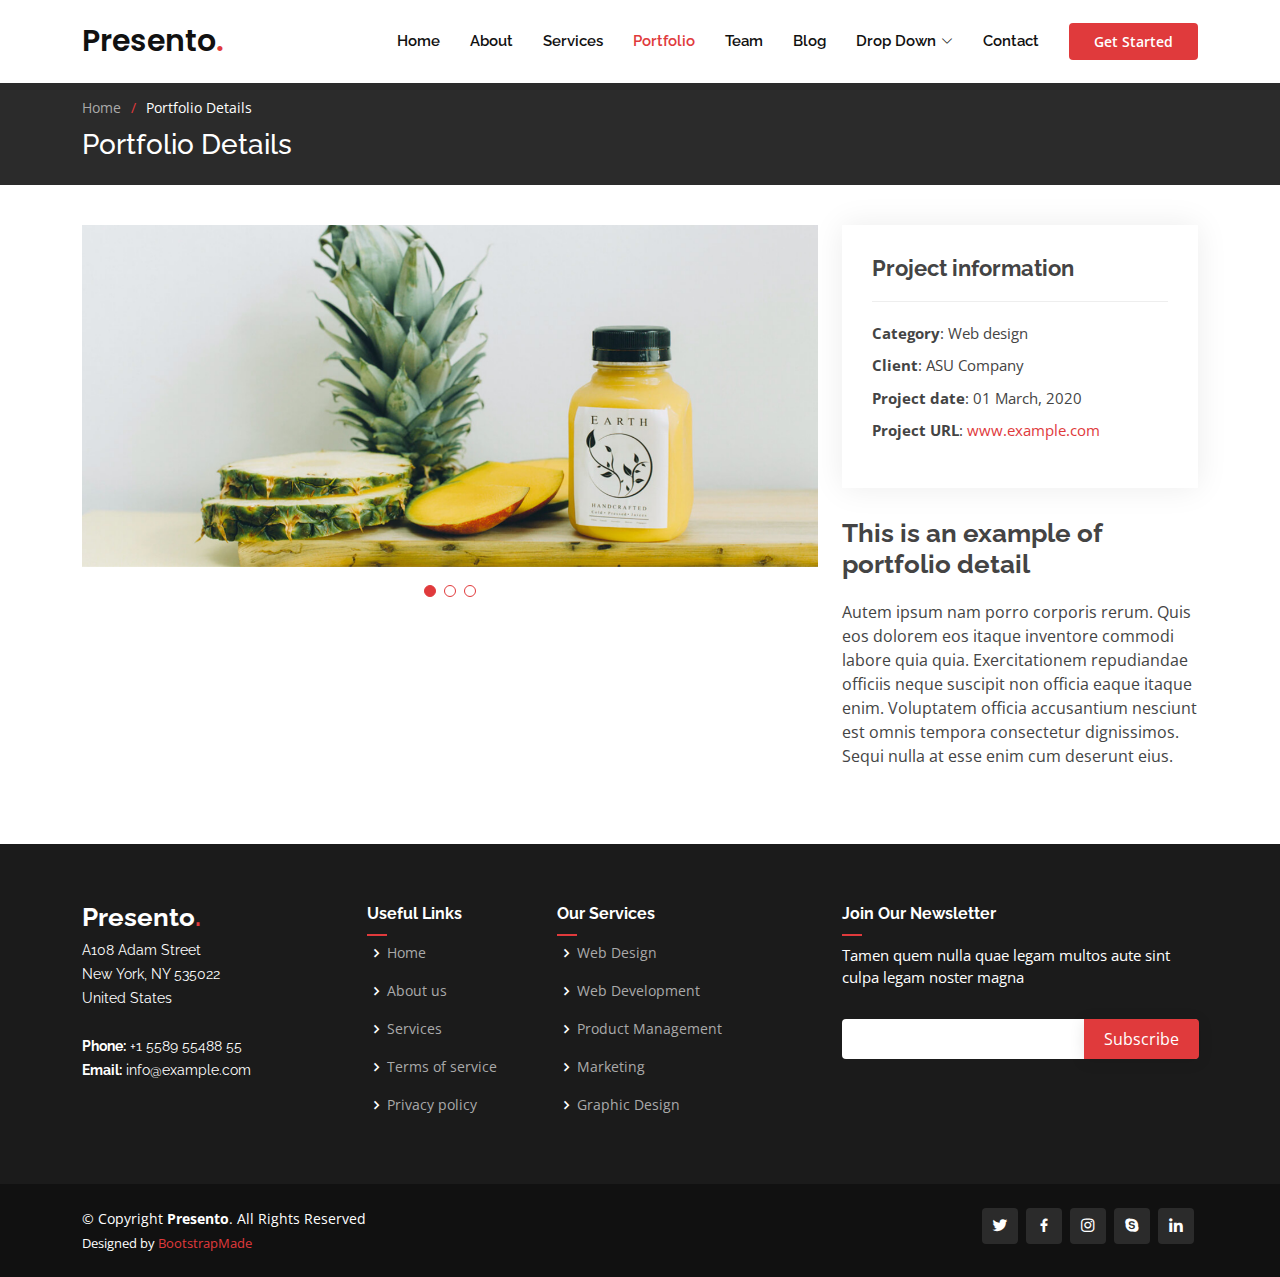
<file: Presento/portfolio-details.html>
<!DOCTYPE html>
<html lang="en">

<head>
  <meta charset="utf-8">
  <meta content="width=device-width, initial-scale=1.0" name="viewport">

  <title>Portfolio Details - Presento Bootstrap Template</title>
  <meta content="" name="description">
  <meta content="" name="keywords">

  <!-- Favicons -->
  <link href="assets/img/favicon.png" rel="icon">
  <link href="assets/img/apple-touch-icon.png" rel="apple-touch-icon">

  <!-- Google Fonts -->
  <link href="https://fonts.googleapis.com/css?family=Open+Sans:300,300i,400,400i,600,600i,700,700i|Raleway:300,300i,400,400i,500,500i,600,600i,700,700i|Poppins:300,300i,400,400i,500,500i,600,600i,700,700i" rel="stylesheet">

  <!-- Vendor CSS Files -->
  <link href="assets/vendor/aos/aos.css" rel="stylesheet">
  <link href="assets/vendor/bootstrap/css/bootstrap.min.css" rel="stylesheet">
  <link href="assets/vendor/bootstrap-icons/bootstrap-icons.css" rel="stylesheet">
  <link href="assets/vendor/boxicons/css/boxicons.min.css" rel="stylesheet">
  <link href="assets/vendor/glightbox/css/glightbox.min.css" rel="stylesheet">
  <link href="assets/vendor/remixicon/remixicon.css" rel="stylesheet">
  <link href="assets/vendor/swiper/swiper-bundle.min.css" rel="stylesheet">

  <!-- Template Main CSS File -->
  <link href="assets/css/style.css" rel="stylesheet">

  <!-- =======================================================
  * Template Name: Presento
  * Template URL: https://bootstrapmade.com/presento-bootstrap-corporate-template/
  * Updated: Mar 17 2024 with Bootstrap v5.3.3
  * Author: BootstrapMade.com
  * License: https://bootstrapmade.com/license/
  ======================================================== -->
</head>

<body>

  <!-- ======= Header ======= -->
  <header id="header" class="fixed-top d-flex align-items-center">
    <div class="container d-flex align-items-center">
      <h1 class="logo me-auto"><a href="index.html">Presento<span>.</span></a></h1>
      <!-- Uncomment below if you prefer to use an image logo -->
      <!-- <a href="index.html" class="logo me-auto"><img src="assets/img/logo.png" alt=""></a>-->

      <nav id="navbar" class="navbar order-last order-lg-0">
        <ul>
          <li><a class="nav-link scrollto " href="#hero">Home</a></li>
          <li><a class="nav-link scrollto" href="#about">About</a></li>
          <li><a class="nav-link scrollto" href="#services">Services</a></li>
          <li><a class="nav-link scrollto active" href="#portfolio">Portfolio</a></li>
          <li><a class="nav-link scrollto" href="#team">Team</a></li>
          <li><a href="blog.html">Blog</a></li>
          <li class="dropdown"><a href="#"><span>Drop Down</span> <i class="bi bi-chevron-down"></i></a>
            <ul>
              <li><a href="#">Drop Down 1</a></li>
              <li class="dropdown"><a href="#"><span>Deep Drop Down</span> <i class="bi bi-chevron-right"></i></a>
                <ul>
                  <li><a href="#">Deep Drop Down 1</a></li>
                  <li><a href="#">Deep Drop Down 2</a></li>
                  <li><a href="#">Deep Drop Down 3</a></li>
                  <li><a href="#">Deep Drop Down 4</a></li>
                  <li><a href="#">Deep Drop Down 5</a></li>
                </ul>
              </li>
              <li><a href="#">Drop Down 2</a></li>
              <li><a href="#">Drop Down 3</a></li>
              <li><a href="#">Drop Down 4</a></li>
            </ul>
          </li>
          <li><a class="nav-link scrollto" href="#contact">Contact</a></li>
        </ul>
        <i class="bi bi-list mobile-nav-toggle"></i>
      </nav><!-- .navbar -->

      <a href="#about" class="get-started-btn scrollto">Get Started</a>
    </div>
  </header><!-- End Header -->

  <main id="main">

    <!-- ======= Breadcrumbs ======= -->
    <section class="breadcrumbs">
      <div class="container">

        <ol>
          <li><a href="index.html">Home</a></li>
          <li>Portfolio Details</li>
        </ol>
        <h2>Portfolio Details</h2>

      </div>
    </section><!-- End Breadcrumbs -->

    <!-- ======= Portfolio Details Section ======= -->
    <section id="portfolio-details" class="portfolio-details">
      <div class="container">

        <div class="row gy-4">

          <div class="col-lg-8">
            <div class="portfolio-details-slider swiper">
              <div class="swiper-wrapper align-items-center">

                <div class="swiper-slide">
                  <img src="assets/img/portfolio/portfolio-details-1.jpg" alt="">
                </div>

                <div class="swiper-slide">
                  <img src="assets/img/portfolio/portfolio-details-2.jpg" alt="">
                </div>

                <div class="swiper-slide">
                  <img src="assets/img/portfolio/portfolio-details-3.jpg" alt="">
                </div>

              </div>
              <div class="swiper-pagination"></div>
            </div>
          </div>

          <div class="col-lg-4">
            <div class="portfolio-info">
              <h3>Project information</h3>
              <ul>
                <li><strong>Category</strong>: Web design</li>
                <li><strong>Client</strong>: ASU Company</li>
                <li><strong>Project date</strong>: 01 March, 2020</li>
                <li><strong>Project URL</strong>: <a href="#">www.example.com</a></li>
              </ul>
            </div>
            <div class="portfolio-description">
              <h2>This is an example of portfolio detail</h2>
              <p>
                Autem ipsum nam porro corporis rerum. Quis eos dolorem eos itaque inventore commodi labore quia quia. Exercitationem repudiandae officiis neque suscipit non officia eaque itaque enim. Voluptatem officia accusantium nesciunt est omnis tempora consectetur dignissimos. Sequi nulla at esse enim cum deserunt eius.
              </p>
            </div>
          </div>

        </div>

      </div>
    </section><!-- End Portfolio Details Section -->

  </main><!-- End #main -->

  <!-- ======= Footer ======= -->
  <footer id="footer">

    <div class="footer-top">
      <div class="container">
        <div class="row">

          <div class="col-lg-3 col-md-6 footer-contact">
            <h3>Presento<span>.</span></h3>
            <p>
              A108 Adam Street <br>
              New York, NY 535022<br>
              United States <br><br>
              <strong>Phone:</strong> +1 5589 55488 55<br>
              <strong>Email:</strong> info@example.com<br>
            </p>
          </div>

          <div class="col-lg-2 col-md-6 footer-links">
            <h4>Useful Links</h4>
            <ul>
              <li><i class="bx bx-chevron-right"></i> <a href="#">Home</a></li>
              <li><i class="bx bx-chevron-right"></i> <a href="#">About us</a></li>
              <li><i class="bx bx-chevron-right"></i> <a href="#">Services</a></li>
              <li><i class="bx bx-chevron-right"></i> <a href="#">Terms of service</a></li>
              <li><i class="bx bx-chevron-right"></i> <a href="#">Privacy policy</a></li>
            </ul>
          </div>

          <div class="col-lg-3 col-md-6 footer-links">
            <h4>Our Services</h4>
            <ul>
              <li><i class="bx bx-chevron-right"></i> <a href="#">Web Design</a></li>
              <li><i class="bx bx-chevron-right"></i> <a href="#">Web Development</a></li>
              <li><i class="bx bx-chevron-right"></i> <a href="#">Product Management</a></li>
              <li><i class="bx bx-chevron-right"></i> <a href="#">Marketing</a></li>
              <li><i class="bx bx-chevron-right"></i> <a href="#">Graphic Design</a></li>
            </ul>
          </div>

          <div class="col-lg-4 col-md-6 footer-newsletter">
            <h4>Join Our Newsletter</h4>
            <p>Tamen quem nulla quae legam multos aute sint culpa legam noster magna</p>
            <form action="" method="post">
              <input type="email" name="email"><input type="submit" value="Subscribe">
            </form>
          </div>

        </div>
      </div>
    </div>

    <div class="container d-md-flex py-4">

      <div class="me-md-auto text-center text-md-start">
        <div class="copyright">
          &copy; Copyright <strong><span>Presento</span></strong>. All Rights Reserved
        </div>
        <div class="credits">
          <!-- All the links in the footer should remain intact. -->
          <!-- You can delete the links only if you purchased the pro version. -->
          <!-- Licensing information: https://bootstrapmade.com/license/ -->
          <!-- Purchase the pro version with working PHP/AJAX contact form: https://bootstrapmade.com/presento-bootstrap-corporate-template/ -->
          Designed by <a href="https://bootstrapmade.com/">BootstrapMade</a>
        </div>
      </div>
      <div class="social-links text-center text-md-end pt-3 pt-md-0">
        <a href="#" class="twitter"><i class="bx bxl-twitter"></i></a>
        <a href="#" class="facebook"><i class="bx bxl-facebook"></i></a>
        <a href="#" class="instagram"><i class="bx bxl-instagram"></i></a>
        <a href="#" class="google-plus"><i class="bx bxl-skype"></i></a>
        <a href="#" class="linkedin"><i class="bx bxl-linkedin"></i></a>
      </div>
    </div>
  </footer><!-- End Footer -->

  <a href="#" class="back-to-top d-flex align-items-center justify-content-center"><i class="bi bi-arrow-up-short"></i></a>

  <!-- Vendor JS Files -->
  <script src="assets/vendor/purecounter/purecounter_vanilla.js"></script>
  <script src="assets/vendor/aos/aos.js"></script>
  <script src="assets/vendor/bootstrap/js/bootstrap.bundle.min.js"></script>
  <script src="assets/vendor/glightbox/js/glightbox.min.js"></script>
  <script src="assets/vendor/isotope-layout/isotope.pkgd.min.js"></script>
  <script src="assets/vendor/swiper/swiper-bundle.min.js"></script>
  <script src="assets/vendor/php-email-form/validate.js"></script>

  <!-- Template Main JS File -->
  <script src="assets/js/main.js"></script>

</body>

</html>
</file>
<file: Presento/assets/css/style.css>
/**
* Template Name: Presento
* Template URL: https://bootstrapmade.com/presento-bootstrap-corporate-template/
* Updated: Mar 17 2024 with Bootstrap v5.3.3
* Author: BootstrapMade.com
* License: https://bootstrapmade.com/license/
*/

/*--------------------------------------------------------------
# General
--------------------------------------------------------------*/
body {
  font-family: "Open Sans", sans-serif;
  color: #444444;
}

a {
  color: #e03a3c;
  text-decoration: none;
}

a:hover {
  color: #e76668;
  text-decoration: none;
}

h1,
h2,
h3,
h4,
h5,
h6 {
  font-family: "Raleway", sans-serif;
}

/*--------------------------------------------------------------
# Back to top button
--------------------------------------------------------------*/
.back-to-top {
  position: fixed;
  visibility: hidden;
  opacity: 0;
  right: 15px;
  bottom: 15px;
  z-index: 996;
  background: #e03a3c;
  width: 40px;
  height: 40px;
  border-radius: 4px;
  transition: all 0.4s;
}

.back-to-top i {
  font-size: 28px;
  color: #fff;
  line-height: 0;
}

.back-to-top:hover {
  background: #e65d5f;
  color: #fff;
}

.back-to-top.active {
  visibility: visible;
  opacity: 1;
}

/*--------------------------------------------------------------
# Disable aos animation delay on mobile devices
--------------------------------------------------------------*/
@media screen and (max-width: 768px) {
  [data-aos-delay] {
    transition-delay: 0 !important;
  }
}

/*--------------------------------------------------------------
# Header
--------------------------------------------------------------*/
#header {
  background: #fff;
  transition: all 0.5s;
  z-index: 997;
  padding: 20px 0;
}

#header.header-scrolled {
  padding: 12px 0;
  box-shadow: 0px 2px 15px rgba(0, 0, 0, 0.1);
}

#header .logo {
  font-size: 30px;
  margin: 0;
  padding: 0;
  font-weight: 600;
  font-family: "Poppins", sans-serif;
}

#header .logo a {
  color: #111111;
}

#header .logo a span {
  color: #e03a3c;
}

#header .logo img {
  max-height: 40px;
}

/*--------------------------------------------------------------
# Get Startet Button
--------------------------------------------------------------*/
.get-started-btn {
  margin-left: 30px;
  background: #e03a3c;
  color: #fff;
  border-radius: 4px;
  padding: 8px 25px;
  white-space: nowrap;
  transition: 0.3s;
  font-size: 14px;
  font-weight: 600;
  display: inline-block;
}

.get-started-btn:hover {
  background: #111111;
  color: #fff;
}

@media (max-width: 992px) {
  .get-started-btn {
    margin: 0 15px 0 0;
    padding: 6px 18px;
  }
}

/*--------------------------------------------------------------
# Navigation Menu
--------------------------------------------------------------*/
/**
* Desktop Navigation 
*/
.navbar {
  padding: 0;
}

.navbar ul {
  margin: 0;
  padding: 0;
  display: flex;
  list-style: none;
  align-items: center;
}

.navbar li {
  position: relative;
}

.navbar a,
.navbar a:focus {
  display: flex;
  align-items: center;
  justify-content: space-between;
  padding: 10px 0 10px 30px;
  font-family: "Raleway", sans-serif;
  font-size: 15px;
  font-weight: 600;
  color: #111111;
  white-space: nowrap;
  transition: 0.3s;
}

.navbar a i,
.navbar a:focus i {
  font-size: 12px;
  line-height: 0;
  margin-left: 5px;
}

.navbar a:hover,
.navbar .active,
.navbar .active:focus,
.navbar li:hover>a {
  color: #e03a3c;
}

.navbar .dropdown ul {
  display: block;
  position: absolute;
  left: 30px;
  top: calc(100% + 30px);
  margin: 0;
  padding: 10px 0;
  z-index: 99;
  opacity: 0;
  visibility: hidden;
  background: #fff;
  box-shadow: 0px 0px 30px rgba(127, 137, 161, 0.25);
  transition: 0.3s;
}

.navbar .dropdown ul li {
  min-width: 200px;
}

.navbar .dropdown ul a {
  padding: 10px 20px;
  font-size: 14px;
}

.navbar .dropdown ul a i {
  font-size: 12px;
}

.navbar .dropdown ul a:hover,
.navbar .dropdown ul .active:hover,
.navbar .dropdown ul li:hover>a {
  color: #e03a3c;
}

.navbar .dropdown:hover>ul {
  opacity: 1;
  top: 100%;
  visibility: visible;
}

.navbar .dropdown .dropdown ul {
  top: 0;
  left: calc(100% - 30px);
  visibility: hidden;
}

.navbar .dropdown .dropdown:hover>ul {
  opacity: 1;
  top: 0;
  left: 100%;
  visibility: visible;
}

@media (max-width: 1366px) {
  .navbar .dropdown .dropdown ul {
    left: -90%;
  }

  .navbar .dropdown .dropdown:hover>ul {
    left: -100%;
  }
}

/**
* Mobile Navigation 
*/
.mobile-nav-toggle {
  color: #111111;
  font-size: 28px;
  cursor: pointer;
  display: none;
  line-height: 0;
  transition: 0.5s;
}

.mobile-nav-toggle.bi-x {
  color: #fff;
}

@media (max-width: 991px) {
  .mobile-nav-toggle {
    display: block;
  }

  .navbar ul {
    display: none;
  }
}

.navbar-mobile {
  position: fixed;
  overflow: hidden;
  top: 0;
  right: 0;
  left: 0;
  bottom: 0;
  background: rgba(0, 0, 0, 0.9);
  transition: 0.3s;
  z-index: 999;
}

.navbar-mobile .mobile-nav-toggle {
  position: absolute;
  top: 15px;
  right: 15px;
}

.navbar-mobile ul {
  display: block;
  position: absolute;
  top: 55px;
  right: 15px;
  bottom: 15px;
  left: 15px;
  padding: 10px 0;
  background-color: #fff;
  overflow-y: auto;
  transition: 0.3s;
}

.navbar-mobile a,
.navbar-mobile a:focus {
  padding: 10px 20px;
  font-size: 15px;
  color: #111111;
}

.navbar-mobile a:hover,
.navbar-mobile .active,
.navbar-mobile li:hover>a {
  color: #e03a3c;
}

.navbar-mobile .getstarted,
.navbar-mobile .getstarted:focus {
  margin: 15px;
}

.navbar-mobile .dropdown ul {
  position: static;
  display: none;
  margin: 10px 20px;
  padding: 10px 0;
  z-index: 99;
  opacity: 1;
  visibility: visible;
  background: #fff;
  box-shadow: 0px 0px 30px rgba(127, 137, 161, 0.25);
}

.navbar-mobile .dropdown ul li {
  min-width: 200px;
}

.navbar-mobile .dropdown ul a {
  padding: 10px 20px;
}

.navbar-mobile .dropdown ul a i {
  font-size: 12px;
}

.navbar-mobile .dropdown ul a:hover,
.navbar-mobile .dropdown ul .active:hover,
.navbar-mobile .dropdown ul li:hover>a {
  color: #e03a3c;
}

.navbar-mobile .dropdown>.dropdown-active {
  display: block;
}

/*--------------------------------------------------------------
# Hero Section
--------------------------------------------------------------*/
#hero {
  width: 100%;
  height: 100vh;
  background: url("../img/hero-bg.jpg") top center no-repeat;
  background-size: cover;
  position: relative;
  padding-top: 82px;
}

#hero:before {
  content: "";
  background: rgba(0, 0, 0, 0.6);
  position: absolute;
  bottom: 0;
  top: 0;
  left: 0;
  right: 0;
}

#hero h1 {
  margin: 0;
  font-size: 48px;
  font-weight: 700;
  color: #fff;
}

#hero h2 {
  color: #fff;
  margin: 10px 0 0 0;
  font-size: 24px;
}

#hero .btn-get-started {
  font-family: "Raleway", sans-serif;
  font-weight: 500;
  font-size: 16px;
  letter-spacing: 1px;
  display: inline-block;
  padding: 10px 30px;
  border-radius: 4px;
  transition: 0.5s;
  margin-top: 30px;
  color: #fff;
  background: #e03a3c;
  border: 2px solid #e03a3c;
}

#hero .btn-get-started:hover {
  background: transparent;
  border-color: #fff;
}

@media (max-width: 768px) {
  #hero {
    text-align: center;
    padding-top: 58px;
  }

  #hero h1 {
    font-size: 28px;
  }

  #hero h2 {
    font-size: 18px;
    line-height: 24px;
  }
}

@media (max-height: 500px) {
  #hero {
    height: 120vh;
  }
}

/*--------------------------------------------------------------
# Sections General
--------------------------------------------------------------*/
section {
  padding: 60px 0;
  overflow: hidden;
  position: relative;
}

.section-title {
  text-align: center;
  padding-bottom: 30px;
  position: relative;
}

.section-title h2 {
  font-size: 32px;
  font-weight: bold;
  text-transform: uppercase;
  margin-bottom: 20px;
  padding-bottom: 20px;
  position: relative;
}

.section-title h2::after {
  content: "";
  position: absolute;
  display: block;
  width: 50px;
  height: 3px;
  background: #e03a3c;
  bottom: 0;
  left: calc(50% - 25px);
}

.section-title p {
  margin-bottom: 0;
}

.section-bg {
  padding: 120px 0;
  color: #fff;
}

.section-bg:before {
  content: "";
  background: #1b1b1b;
  position: absolute;
  bottom: 60px;
  top: 60px;
  left: 0;
  right: 0;
  transform: skewY(-3deg);
}

/*--------------------------------------------------------------
# Breadcrumbs
--------------------------------------------------------------*/
.breadcrumbs {
  padding: 15px 0;
  background: #2b2b2b;
  min-height: 40px;
  margin-top: 82px;
  color: #fff;
}

.breadcrumbs h2 {
  font-size: 28px;
  font-weight: 500;
}

.breadcrumbs ol {
  display: flex;
  flex-wrap: wrap;
  list-style: none;
  padding: 0 0 10px 0;
  margin: 0;
  font-size: 14px;
}

.breadcrumbs ol a {
  color: #aaaaaa;
}

.breadcrumbs ol a:hover {
  color: #fff;
  transition: 0.3s;
}

.breadcrumbs ol li+li {
  padding-left: 10px;
}

.breadcrumbs ol li+li::before {
  display: inline-block;
  padding-right: 10px;
  color: #e03a3c;
  content: "/";
}

/*--------------------------------------------------------------
# Clients
--------------------------------------------------------------*/
.clients .swiper-pagination {
  margin-top: 20px;
  position: relative;
}

.clients .swiper-pagination .swiper-pagination-bullet {
  width: 12px;
  height: 12px;
  background-color: #fff;
  opacity: 1;
  border: 1px solid #e03a3c;
}

.clients .swiper-pagination .swiper-pagination-bullet-active {
  background-color: #e03a3c;
}

.clients .swiper-slide img {
  opacity: 0.5;
  transition: 0.3s;
  filter: grayscale(100);
}

.clients .swiper-slide img:hover {
  opacity: 1;
  filter: none;
}

/*--------------------------------------------------------------
# About
--------------------------------------------------------------*/
.about .container {
  position: relative;
  z-index: 10;
}

.about .content {
  padding: 30px 30px 30px 0;
}

.about .content h3 {
  font-weight: 700;
  font-size: 34px;
  margin-bottom: 30px;
}

.about .content p {
  margin-bottom: 30px;
}

.about .content .about-btn {
  padding: 8px 30px 9px 30px;
  color: #fff;
  border-radius: 50px;
  transition: 0.3s;
  text-transform: uppercase;
  font-weight: 600;
  font-size: 13px;
  display: inline-flex;
  align-items: center;
  border: 2px solid #e03a3c;
}

.about .content .about-btn i {
  font-size: 16px;
  padding-left: 5px;
}

.about .content .about-btn:hover {
  background: #e35052;
  background: #e03a3c;
}

.about .icon-boxes .icon-box {
  margin-top: 30px;
}

.about .icon-boxes .icon-box i {
  font-size: 40px;
  color: #e03a3c;
  margin-bottom: 10px;
}

.about .icon-boxes .icon-box h4 {
  font-size: 20px;
  font-weight: 700;
  margin: 0 0 10px 0;
}

.about .icon-boxes .icon-box p {
  font-size: 15px;
  color: #848484;
}

@media (max-width: 1200px) {
  .about .content {
    padding-right: 0;
  }
}

@media (max-width: 768px) {
  .about {
    text-align: center;
  }
}

/*--------------------------------------------------------------
# Counts
--------------------------------------------------------------*/
.counts {
  padding-top: 80px;
}

.counts .count-box {
  padding: 30px 30px 25px 30px;
  width: 100%;
  position: relative;
  text-align: center;
  box-shadow: 0px 2px 35px rgba(0, 0, 0, 0.06);
  border-radius: 4px;
}

.counts .count-box i {
  position: absolute;
  width: 54px;
  height: 54px;
  top: -27px;
  left: 50%;
  transform: translateX(-50%);
  font-size: 24px;
  background: #fff;
  color: #e03a3c;
  border-radius: 50px;
  border: 2px solid #fff;
  box-shadow: 0px 2px 25px rgba(0, 0, 0, 0.1);
  display: inline-flex;
  align-items: center;
  justify-content: center;
}

.counts .count-box span {
  font-size: 36px;
  display: block;
  font-weight: 700;
  color: #111111;
}

.counts .count-box p {
  padding: 0;
  margin: 0;
  font-family: "Raleway", sans-serif;
  font-size: 14px;
}

/*--------------------------------------------------------------
# Tabs
--------------------------------------------------------------*/
.tabs .nav-tabs {
  border: 0;
}

.tabs .nav-link {
  border: 1px solid #b9b9b9;
  padding: 15px;
  transition: 0.3s;
  color: #111111;
  border-radius: 0;
  display: flex;
  align-items: center;
  justify-content: center;
  cursor: pointer;
}

.tabs .nav-link i {
  padding-right: 15px;
  font-size: 48px;
}

.tabs .nav-link h4 {
  font-size: 18px;
  font-weight: 600;
  margin: 0;
}

.tabs .nav-link:hover {
  color: #e03a3c;
}

.tabs .nav-link.active {
  background: #e03a3c;
  color: #fff;
  border-color: #e03a3c;
}

@media (max-width: 768px) {
  .tabs .nav-link i {
    padding: 0;
    line-height: 1;
    font-size: 36px;
  }
}

@media (max-width: 575px) {
  .tabs .nav-link {
    padding: 15px;
  }

  .tabs .nav-link i {
    font-size: 24px;
  }
}

.tabs .tab-content {
  margin-top: 30px;
}

.tabs .tab-pane h3 {
  font-weight: 600;
  font-size: 26px;
}

.tabs .tab-pane ul {
  list-style: none;
  padding: 0;
}

.tabs .tab-pane ul li {
  padding-bottom: 10px;
}

.tabs .tab-pane ul i {
  font-size: 20px;
  padding-right: 4px;
  color: #e03a3c;
}

.tabs .tab-pane p:last-child {
  margin-bottom: 0;
}

/*--------------------------------------------------------------
# Services
--------------------------------------------------------------*/
.services .icon-box {
  margin-bottom: 20px;
  padding: 30px;
  border-radius: 6px;
  background: #252525;
  transition: 0.3s;
  position: relative;
}

.services .icon-box:hover {
  background: #2b2b2b;
}

.services .icon-box i {
  float: left;
  color: #e03a3c;
  font-size: 40px;
  line-height: 0;
}

.services .icon-box h4 {
  margin-left: 70px;
  font-weight: 700;
  margin-bottom: 15px;
  font-size: 18px;
}

.services .icon-box h4 a {
  color: #fff;
  transition: 0.3s;
}

.services .icon-box h4 a:hover {
  text-decoration: underline;
}

.services .icon-box .icon-box:hover h4 a {
  color: #e03a3c;
}

.services .icon-box p {
  margin-left: 70px;
  line-height: 24px;
  font-size: 14px;
}

/*--------------------------------------------------------------
# Portfolio
--------------------------------------------------------------*/
.portfolio .portfolio-item {
  margin-bottom: 30px;
}

.portfolio #portfolio-flters {
  padding: 0;
  margin: 0 auto 20px auto;
  list-style: none;
  text-align: center;
}

.portfolio #portfolio-flters li {
  cursor: pointer;
  display: inline-block;
  padding: 8px 15px 10px 15px;
  font-size: 14px;
  font-weight: 600;
  line-height: 1;
  text-transform: uppercase;
  color: #444444;
  margin-bottom: 5px;
  transition: all 0.3s ease-in-out;
  border-radius: 3px;
}

.portfolio #portfolio-flters li:hover,
.portfolio #portfolio-flters li.filter-active {
  color: #fff;
  background: #e03a3c;
}

.portfolio #portfolio-flters li:last-child {
  margin-right: 0;
}

.portfolio .portfolio-wrap {
  transition: 0.3s;
  position: relative;
  overflow: hidden;
  z-index: 1;
  background: rgba(17, 17, 17, 0.6);
}

.portfolio .portfolio-wrap::before {
  content: "";
  background: rgba(17, 17, 17, 0.6);
  position: absolute;
  left: 0;
  right: 0;
  top: 0;
  bottom: 0;
  transition: all ease-in-out 0.3s;
  z-index: 2;
  opacity: 0;
}

.portfolio .portfolio-wrap img {
  transition: all ease-in-out 0.3s;
}

.portfolio .portfolio-wrap .portfolio-info {
  opacity: 0;
  position: absolute;
  top: 0;
  left: 0;
  right: 0;
  bottom: 0;
  z-index: 3;
  transition: all ease-in-out 0.3s;
  display: flex;
  flex-direction: column;
  justify-content: flex-end;
  align-items: flex-start;
  padding: 20px;
}

.portfolio .portfolio-wrap .portfolio-info h4 {
  font-size: 20px;
  color: #fff;
  font-weight: 600;
}

.portfolio .portfolio-wrap .portfolio-info p {
  color: rgba(255, 255, 255, 0.7);
  font-size: 14px;
  text-transform: uppercase;
  padding: 0;
  margin: 0;
  font-style: italic;
}

.portfolio .portfolio-wrap .portfolio-links {
  text-align: center;
  z-index: 4;
}

.portfolio .portfolio-wrap .portfolio-links a {
  color: rgba(255, 255, 255, 0.4);
  margin: 0 5px 0 0;
  font-size: 28px;
  display: inline-block;
  transition: 0.3s;
}

.portfolio .portfolio-wrap .portfolio-links a:hover {
  color: #fff;
}

.portfolio .portfolio-wrap:hover::before {
  opacity: 1;
}

.portfolio .portfolio-wrap:hover img {
  transform: scale(1.2);
}

.portfolio .portfolio-wrap:hover .portfolio-info {
  opacity: 1;
}

/*--------------------------------------------------------------
# Portfolio Details
--------------------------------------------------------------*/
.portfolio-details {
  padding-top: 40px;
}

.portfolio-details .portfolio-details-slider img {
  width: 100%;
}

.portfolio-details .portfolio-details-slider .swiper-pagination {
  margin-top: 20px;
  position: relative;
}

.portfolio-details .portfolio-details-slider .swiper-pagination .swiper-pagination-bullet {
  width: 12px;
  height: 12px;
  background-color: #fff;
  opacity: 1;
  border: 1px solid #e03a3c;
}

.portfolio-details .portfolio-details-slider .swiper-pagination .swiper-pagination-bullet-active {
  background-color: #e03a3c;
}

.portfolio-details .portfolio-info {
  padding: 30px;
  box-shadow: 0px 0 30px rgba(17, 17, 17, 0.08);
}

.portfolio-details .portfolio-info h3 {
  font-size: 22px;
  font-weight: 700;
  margin-bottom: 20px;
  padding-bottom: 20px;
  border-bottom: 1px solid #eee;
}

.portfolio-details .portfolio-info ul {
  list-style: none;
  padding: 0;
  font-size: 15px;
}

.portfolio-details .portfolio-info ul li+li {
  margin-top: 10px;
}

.portfolio-details .portfolio-description {
  padding-top: 30px;
}

.portfolio-details .portfolio-description h2 {
  font-size: 26px;
  font-weight: 700;
  margin-bottom: 20px;
}

.portfolio-details .portfolio-description p {
  padding: 0;
}

/*--------------------------------------------------------------
# Testimonials
--------------------------------------------------------------*/
.testimonials .testimonials-carousel,
.testimonials .testimonials-slider {
  overflow: hidden;
}

.testimonials .testimonial-item {
  box-sizing: content-box;
  padding: 30px;
  margin: 30px 15px;
  min-height: 200px;
  box-shadow: 0px 2px 12px rgba(0, 0, 0, 0.08);
  position: relative;
  background: #fff;
  border-radius: 15px;
}

.testimonials .testimonial-item .testimonial-img {
  width: 90px;
  border-radius: 10px;
  border: 6px solid #fff;
  float: left;
  margin: 0 10px 0 0;
}

.testimonials .testimonial-item h3 {
  font-size: 18px;
  font-weight: bold;
  margin: 25px 0 5px 0;
  color: #111;
}

.testimonials .testimonial-item h4 {
  font-size: 14px;
  color: #999;
  margin: 0;
}

.testimonials .testimonial-item .quote-icon-left,
.testimonials .testimonial-item .quote-icon-right {
  color: #fceaea;
  font-size: 26px;
}

.testimonials .testimonial-item .quote-icon-left {
  display: inline-block;
  left: -5px;
  position: relative;
}

.testimonials .testimonial-item .quote-icon-right {
  display: inline-block;
  right: -5px;
  position: relative;
  top: 10px;
}

.testimonials .testimonial-item p {
  font-style: italic;
  margin: 30px auto 15px auto;
}

.testimonials .swiper-pagination {
  margin-top: 20px;
  position: relative;
}

.testimonials .swiper-pagination .swiper-pagination-bullet {
  width: 12px;
  height: 12px;
  background-color: #fff;
  opacity: 1;
  border: 1px solid #e03a3c;
}

.testimonials .swiper-pagination .swiper-pagination-bullet-active {
  background-color: #e03a3c;
}

/*--------------------------------------------------------------
# Pricing
--------------------------------------------------------------*/
.pricing .box {
  padding: 20px;
  background: #2b2b2b;
  text-align: center;
  border-radius: 8px;
  position: relative;
  overflow: hidden;
}

.pricing .box h3 {
  font-weight: 400;
  padding: 15px;
  font-size: 18px;
  text-transform: uppercase;
  font-weight: 600;
}

.pricing .box h4 {
  font-size: 42px;
  font-weight: 500;
  font-family: "Open Sans", sans-serif;
  margin-bottom: 20px;
}

.pricing .box h4 sup {
  font-size: 20px;
  top: -15px;
  left: -3px;
}

.pricing .box h4 span {
  font-size: 16px;
  font-weight: 300;
}

.pricing .box ul {
  padding: 0;
  list-style: none;
  text-align: center;
  line-height: 20px;
  font-size: 14px;
}

.pricing .box ul li {
  padding-bottom: 16px;
}

.pricing .box ul i {
  color: #e03a3c;
  font-size: 18px;
  padding-right: 4px;
}

.pricing .box ul .na {
  color: rgba(255, 255, 255, 0.5);
  text-decoration: line-through;
}

.pricing .box .btn-wrap {
  padding: 15px;
  text-align: center;
}

.pricing .box .btn-buy {
  display: inline-block;
  padding: 10px 40px 12px 40px;
  border-radius: 4px;
  color: #fff;
  transition: none;
  font-size: 14px;
  font-weight: 400;
  font-family: "Raleway", sans-serif;
  font-weight: 600;
  transition: 0.3s;
  border: 2px solid rgba(255, 255, 255, 0.3);
}

.pricing .box .btn-buy:hover {
  border-color: #fff;
}

.pricing .featured {
  background: #e03a3c;
}

/*--------------------------------------------------------------
# Frequently Asked Questions
--------------------------------------------------------------*/
.faq .faq-list {
  padding: 0;
  list-style: none;
}

.faq .faq-list li {
  border-bottom: 1px solid #eee;
  margin-bottom: 20px;
  padding-bottom: 20px;
}

.faq .faq-list a {
  display: block;
  position: relative;
  font-family: #e03a3c;
  font-size: 18px;
  line-height: 24px;
  font-weight: 400;
  padding-right: 25px;
  cursor: pointer;
}

.faq .faq-list i {
  font-size: 24px;
  position: absolute;
  right: 0;
  top: 0;
}

.faq .faq-list p {
  margin-bottom: 0;
  padding: 10px 0 0 0;
}

.faq .faq-list .icon-show {
  display: none;
}

.faq .faq-list a.collapsed {
  color: #343a40;
}

.faq .faq-list a.collapsed:hover {
  color: #e03a3c;
}

.faq .faq-list a.collapsed .icon-show {
  display: inline-block;
}

.faq .faq-list a.collapsed .icon-close {
  display: none;
}

/*--------------------------------------------------------------
# Team
--------------------------------------------------------------*/
.team .member {
  margin-bottom: 20px;
  overflow: hidden;
  border-radius: 5px;
  background: #fff;
  position: relative;
}

.team .member .member-img {
  position: relative;
  overflow: hidden;
}

.team .member .social {
  position: absolute;
  left: 0;
  bottom: 30px;
  right: 0;
  opacity: 0;
  transition: ease-in-out 0.3s;
  display: flex;
  align-items: center;
  justify-content: center;
}

.team .member .social a {
  transition: color 0.3s;
  color: #111111;
  margin: 0 3px;
  border-radius: 50px;
  width: 36px;
  height: 36px;
  background: #e03a3c;
  display: inline-flex;
  align-items: center;
  justify-content: center;
  transition: ease-in-out 0.3s;
  color: #fff;
}

.team .member .social a:hover {
  background: #111111;
}

.team .member .social i {
  font-size: 18px;
  line-height: 0;
}

.team .member .member-info {
  padding: 25px 15px;
}

.team .member .member-info h4 {
  font-weight: 700;
  margin-bottom: 5px;
  font-size: 18px;
  color: #111111;
}

.team .member .member-info span {
  display: block;
  font-size: 13px;
  font-weight: 400;
  color: #aaaaaa;
}

.team .member .member-info p {
  font-style: italic;
  font-size: 14px;
  line-height: 26px;
  color: #777777;
}

.team .member:hover .social {
  opacity: 1;
  bottom: 15px;
}

/*--------------------------------------------------------------
# Contact
--------------------------------------------------------------*/
.contact .info-box {
  color: #444444;
  text-align: center;
  box-shadow: 0 0 30px rgba(214, 215, 216, 0.6);
  padding: 30px 0 32px 0;
  border-radius: 4px;
}

.contact .info-box i {
  font-size: 32px;
  color: #e03a3c;
  border-radius: 50%;
  padding: 8px;
  border: 2px dotted #f8d4d5;
}

.contact .info-box h3 {
  font-size: 20px;
  color: #777777;
  font-weight: 700;
  margin: 10px 0;
}

.contact .info-box p {
  padding: 0;
  line-height: 24px;
  font-size: 14px;
  margin-bottom: 0;
}

.contact .php-email-form {
  box-shadow: 0 0 30px rgba(214, 215, 216, 0.6);
  padding: 30px;
  border-radius: 4px;
}

.contact .php-email-form .error-message {
  display: none;
  color: #fff;
  background: #ed3c0d;
  text-align: left;
  padding: 15px;
  font-weight: 600;
}

.contact .php-email-form .error-message br+br {
  margin-top: 25px;
}

.contact .php-email-form .sent-message {
  display: none;
  color: #fff;
  background: #18d26e;
  text-align: center;
  padding: 15px;
  font-weight: 600;
}

.contact .php-email-form .loading {
  display: none;
  background: #fff;
  text-align: center;
  padding: 15px;
}

.contact .php-email-form .loading:before {
  content: "";
  display: inline-block;
  border-radius: 50%;
  width: 24px;
  height: 24px;
  margin: 0 10px -6px 0;
  border: 3px solid #18d26e;
  border-top-color: #eee;
  animation: animate-loading 1s linear infinite;
}

.contact .php-email-form .form-group {
  margin-bottom: 25px;
}

.contact .php-email-form input,
.contact .php-email-form textarea {
  box-shadow: none;
  font-size: 14px;
  border-radius: 4px;
}

.contact .php-email-form input:focus,
.contact .php-email-form textarea:focus {
  border-color: #111111;
}

.contact .php-email-form input {
  padding: 10px 15px;
}

.contact .php-email-form textarea {
  padding: 12px 15px;
}

.contact .php-email-form button[type=submit] {
  background: #e03a3c;
  border: 0;
  padding: 10px 32px;
  color: #fff;
  transition: 0.4s;
  border-radius: 4px;
}

.contact .php-email-form button[type=submit]:hover {
  background: #e35052;
}

@keyframes animate-loading {
  0% {
    transform: rotate(0deg);
  }

  100% {
    transform: rotate(360deg);
  }
}
.contact .text-center button{
  background: #e03a3c;
  color: white;
  padding: 10px 20px;
  border-radius: 5px;
  border: none;
 
}
/*--------------------------------------------------------------
# Blog
--------------------------------------------------------------*/
.blog {
  padding: 40px 0 20px 0;
}

.blog .entry {
  padding: 30px;
  margin-bottom: 60px;
  box-shadow: 0 4px 16px rgba(0, 0, 0, 0.1);
}

.blog .entry .entry-img {
  max-height: 440px;
  margin: -30px -30px 20px -30px;
  overflow: hidden;
}

.blog .entry .entry-title {
  font-size: 28px;
  font-weight: bold;
  padding: 0;
  margin: 0 0 20px 0;
}

.blog .entry .entry-title a {
  color: #111111;
  transition: 0.3s;
}

.blog .entry .entry-title a:hover {
  color: #e03a3c;
}

.blog .entry .entry-meta {
  margin-bottom: 15px;
  color: #777777;
}

.blog .entry .entry-meta ul {
  display: flex;
  flex-wrap: wrap;
  list-style: none;
  align-items: center;
  padding: 0;
  margin: 0;
}

.blog .entry .entry-meta ul li+li {
  padding-left: 20px;
}

.blog .entry .entry-meta i {
  font-size: 16px;
  margin-right: 8px;
  line-height: 0;
}

.blog .entry .entry-meta a {
  color: #777777;
  font-size: 14px;
  display: inline-block;
  line-height: 1;
}

.blog .entry .entry-content p {
  line-height: 24px;
}

.blog .entry .entry-content .read-more {
  -moz-text-align-last: right;
  text-align-last: right;
}

.blog .entry .entry-content .read-more a {
  display: inline-block;
  background: #e03a3c;
  color: #fff;
  padding: 6px 20px;
  transition: 0.3s;
  font-size: 14px;
  border-radius: 4px;
}

.blog .entry .entry-content .read-more a:hover {
  background: #e35052;
}

.blog .entry .entry-content h3 {
  font-size: 22px;
  margin-top: 30px;
  font-weight: bold;
}

.blog .entry .entry-content blockquote {
  overflow: hidden;
  background-color: #fafafa;
  padding: 60px;
  position: relative;
  text-align: center;
  margin: 20px 0;
}

.blog .entry .entry-content blockquote p {
  color: #444444;
  line-height: 1.6;
  margin-bottom: 0;
  font-style: italic;
  font-weight: 500;
  font-size: 22px;
}

.blog .entry .entry-content blockquote::after {
  content: "";
  position: absolute;
  left: 0;
  top: 0;
  bottom: 0;
  width: 3px;
  background-color: #111111;
  margin-top: 20px;
  margin-bottom: 20px;
}

.blog .entry .entry-footer {
  padding-top: 10px;
  border-top: 1px solid #e6e6e6;
}

.blog .entry .entry-footer i {
  color: #5e5e5e;
  display: inline;
}

.blog .entry .entry-footer a {
  color: #1e1e1e;
  transition: 0.3s;
}

.blog .entry .entry-footer a:hover {
  color: #e03a3c;
}

.blog .entry .entry-footer .cats {
  list-style: none;
  display: inline;
  padding: 0 20px 0 0;
  font-size: 14px;
}

.blog .entry .entry-footer .cats li {
  display: inline-block;
}

.blog .entry .entry-footer .tags {
  list-style: none;
  display: inline;
  padding: 0;
  font-size: 14px;
}

.blog .entry .entry-footer .tags li {
  display: inline-block;
}

.blog .entry .entry-footer .tags li+li::before {
  padding-right: 6px;
  color: #6c757d;
  content: ",";
}

.blog .entry .entry-footer .share {
  font-size: 16px;
}

.blog .entry .entry-footer .share i {
  padding-left: 5px;
}

.blog .entry-single {
  margin-bottom: 30px;
}

.blog .blog-author {
  padding: 20px;
  margin-bottom: 30px;
  box-shadow: 0 4px 16px rgba(0, 0, 0, 0.1);
}

.blog .blog-author img {
  width: 120px;
  margin-right: 20px;
}

.blog .blog-author h4 {
  font-weight: 600;
  font-size: 22px;
  margin-bottom: 0px;
  padding: 0;
  color: #111111;
}

.blog .blog-author .social-links {
  margin: 0 10px 10px 0;
}

.blog .blog-author .social-links a {
  color: rgba(17, 17, 17, 0.5);
  margin-right: 5px;
}

.blog .blog-author p {
  font-style: italic;
  color: #b7b7b7;
}

.blog .blog-comments {
  margin-bottom: 30px;
}

.blog .blog-comments .comments-count {
  font-weight: bold;
}

.blog .blog-comments .comment {
  margin-top: 30px;
  position: relative;
}

.blog .blog-comments .comment .comment-img {
  margin-right: 14px;
}

.blog .blog-comments .comment .comment-img img {
  width: 60px;
}

.blog .blog-comments .comment h5 {
  font-size: 16px;
  margin-bottom: 2px;
}

.blog .blog-comments .comment h5 a {
  font-weight: bold;
  color: #444444;
  transition: 0.3s;
}

.blog .blog-comments .comment h5 a:hover {
  color: #e03a3c;
}

.blog .blog-comments .comment h5 .reply {
  padding-left: 10px;
  color: #111111;
}

.blog .blog-comments .comment h5 .reply i {
  font-size: 20px;
}

.blog .blog-comments .comment time {
  display: block;
  font-size: 14px;
  color: #2b2b2b;
  margin-bottom: 5px;
}

.blog .blog-comments .comment.comment-reply {
  padding-left: 40px;
}

.blog .blog-comments .reply-form {
  margin-top: 30px;
  padding: 30px;
  box-shadow: 0 4px 16px rgba(0, 0, 0, 0.1);
}

.blog .blog-comments .reply-form h4 {
  font-weight: bold;
  font-size: 22px;
}

.blog .blog-comments .reply-form p {
  font-size: 14px;
}

.blog .blog-comments .reply-form input {
  border-radius: 4px;
  padding: 10px 10px;
  font-size: 14px;
}

.blog .blog-comments .reply-form input:focus {
  box-shadow: none;
  border-color: #ee9293;
}

.blog .blog-comments .reply-form textarea {
  border-radius: 4px;
  padding: 10px 10px;
  font-size: 14px;
}

.blog .blog-comments .reply-form textarea:focus {
  box-shadow: none;
  border-color: #ee9293;
}

.blog .blog-comments .reply-form .form-group {
  margin-bottom: 25px;
}

.blog .blog-comments .reply-form .btn-primary {
  border-radius: 4px;
  padding: 10px 20px;
  border: 0;
  background-color: #111111;
}

.blog .blog-comments .reply-form .btn-primary:hover {
  background-color: #1e1e1e;
}

.blog .blog-pagination {
  color: #444444;
}

.blog .blog-pagination ul {
  display: flex;
  padding: 0;
  margin: 0;
  list-style: none;
}

.blog .blog-pagination li {
  margin: 0 5px;
  transition: 0.3s;
}

.blog .blog-pagination li a {
  color: #111111;
  padding: 7px 16px;
  display: flex;
  align-items: center;
  justify-content: center;
}

.blog .blog-pagination li.active,
.blog .blog-pagination li:hover {
  background: #e03a3c;
}

.blog .blog-pagination li.active a,
.blog .blog-pagination li:hover a {
  color: #fff;
}

.blog .sidebar {
  padding: 30px;
  margin: 0 0 60px 20px;
  box-shadow: 0 4px 16px rgba(0, 0, 0, 0.1);
}

.blog .sidebar .sidebar-title {
  font-size: 20px;
  font-weight: 700;
  padding: 0 0 0 0;
  margin: 0 0 15px 0;
  color: #111111;
  position: relative;
}

.blog .sidebar .sidebar-item {
  margin-bottom: 30px;
}

.blog .sidebar .search-form form {
  background: #fff;
  border: 1px solid #ddd;
  padding: 3px 10px;
  position: relative;
}

.blog .sidebar .search-form form input[type=text] {
  border: 0;
  padding: 4px;
  border-radius: 4px;
  width: calc(100% - 40px);
}

.blog .sidebar .search-form form button {
  position: absolute;
  top: 0;
  right: 0;
  bottom: 0;
  border: 0;
  background: none;
  font-size: 16px;
  padding: 0 15px;
  margin: -1px;
  background: #e03a3c;
  color: #fff;
  transition: 0.3s;
  border-radius: 0 4px 4px 0;
  line-height: 0;
}

.blog .sidebar .search-form form button i {
  line-height: 0;
}

.blog .sidebar .search-form form button:hover {
  background: #e34c4d;
}

.blog .sidebar .categories ul {
  list-style: none;
  padding: 0;
}

.blog .sidebar .categories ul li+li {
  padding-top: 10px;
}

.blog .sidebar .categories ul a {
  color: #111111;
  transition: 0.3s;
}

.blog .sidebar .categories ul a:hover {
  color: #e03a3c;
}

.blog .sidebar .categories ul a span {
  padding-left: 5px;
  color: #aaaaaa;
  font-size: 14px;
}

.blog .sidebar .recent-posts .post-item+.post-item {
  margin-top: 15px;
}

.blog .sidebar .recent-posts img {
  width: 80px;
  float: left;
}

.blog .sidebar .recent-posts h4 {
  font-size: 15px;
  margin-left: 95px;
  font-weight: bold;
}

.blog .sidebar .recent-posts h4 a {
  color: #111111;
  transition: 0.3s;
}

.blog .sidebar .recent-posts h4 a:hover {
  color: #e03a3c;
}

.blog .sidebar .recent-posts time {
  display: block;
  margin-left: 95px;
  font-style: italic;
  font-size: 14px;
  color: #aaaaaa;
}

.blog .sidebar .tags {
  margin-bottom: -10px;
}

.blog .sidebar .tags ul {
  list-style: none;
  padding: 0;
}

.blog .sidebar .tags ul li {
  display: inline-block;
}

.blog .sidebar .tags ul a {
  color: #515151;
  font-size: 14px;
  padding: 6px 14px;
  margin: 0 6px 8px 0;
  border: 1px solid #c4c4c4;
  display: inline-block;
  transition: 0.3s;
}

.blog .sidebar .tags ul a:hover {
  color: #fff;
  border: 1px solid #e03a3c;
  background: #e03a3c;
}

.blog .sidebar .tags ul a span {
  padding-left: 5px;
  color: #aaaaaa;
  font-size: 14px;
}

/*--------------------------------------------------------------
# Footer
--------------------------------------------------------------*/
#footer {
  color: #fff;
  font-size: 14px;
  background: #111111;
}

#footer .footer-top {
  padding: 60px 0 30px 0;
  background: #1b1b1b;
}

#footer .footer-top .footer-contact {
  margin-bottom: 30px;
}

#footer .footer-top .footer-contact h3 {
  font-size: 26px;
  line-height: 1;
  font-weight: 700;
}

#footer .footer-top .footer-contact h3 span {
  color: #e03a3c;
}

#footer .footer-top .footer-contact p {
  font-size: 14px;
  line-height: 24px;
  margin-bottom: 0;
  font-family: "Raleway", sans-serif;
}

#footer .footer-top h4 {
  font-size: 16px;
  font-weight: bold;
  position: relative;
  padding-bottom: 12px;
}

#footer .footer-top h4::after {
  content: "";
  position: absolute;
  display: block;
  width: 20px;
  height: 2px;
  background: #e03a3c;
  bottom: 0;
  left: 0;
}

#footer .footer-top .footer-links {
  margin-bottom: 30px;
}

#footer .footer-top .footer-links ul {
  list-style: none;
  padding: 0;
  margin: 0;
}

#footer .footer-top .footer-links ul i {
  padding-right: 2px;
  color: white;
  font-size: 18px;
  line-height: 1;
}

#footer .footer-top .footer-links ul li {
  padding: 10px 0;
  display: flex;
  align-items: center;
}

#footer .footer-top .footer-links ul li:first-child {
  padding-top: 0;
}

#footer .footer-top .footer-links ul a {
  color: #aaaaaa;
  transition: 0.3s;
  display: inline-block;
  line-height: 1;
}

#footer .footer-top .footer-links ul a:hover {
  text-decoration: none;
  color: #fff;
}

#footer .footer-newsletter {
  font-size: 15px;
}

#footer .footer-newsletter h4 {
  font-size: 16px;
  font-weight: bold;
  position: relative;
  padding-bottom: 12px;
}

#footer .footer-newsletter form {
  margin-top: 30px;
  background: #fff;
  padding: 5px 10px;
  position: relative;
  border-radius: 4px;
  text-align: left;
}

#footer .footer-newsletter form input[type=email] {
  border: 0;
  padding: 4px 8px;
  width: calc(100% - 100px);
}

#footer .footer-newsletter form input[type=submit] {
  position: absolute;
  top: 0;
  right: -1px;
  bottom: 0;
  border: 0;
  background: none;
  font-size: 16px;
  padding: 0 20px;
  background: #e03a3c;
  color: #fff;
  transition: 0.3s;
  border-radius: 0 4px 4px 0;
  box-shadow: 0px 2px 15px rgba(0, 0, 0, 0.1);
}

#footer .footer-newsletter form input[type=submit]:hover {
  background: #e35052;
}

#footer .credits {
  padding-top: 5px;
  font-size: 13px;
}

#footer .social-links a {
  font-size: 18px;
  display: inline-block;
  background: #2b2b2b;
  color: #fff;
  line-height: 1;
  padding: 8px 0;
  margin-right: 4px;
  border-radius: 4px;
  text-align: center;
  width: 36px;
  height: 36px;
  transition: 0.3s;
}

#footer .social-links a:hover {
  background: #e03a3c;
  color: #fff;
  text-decoration: none;
}
</file>
